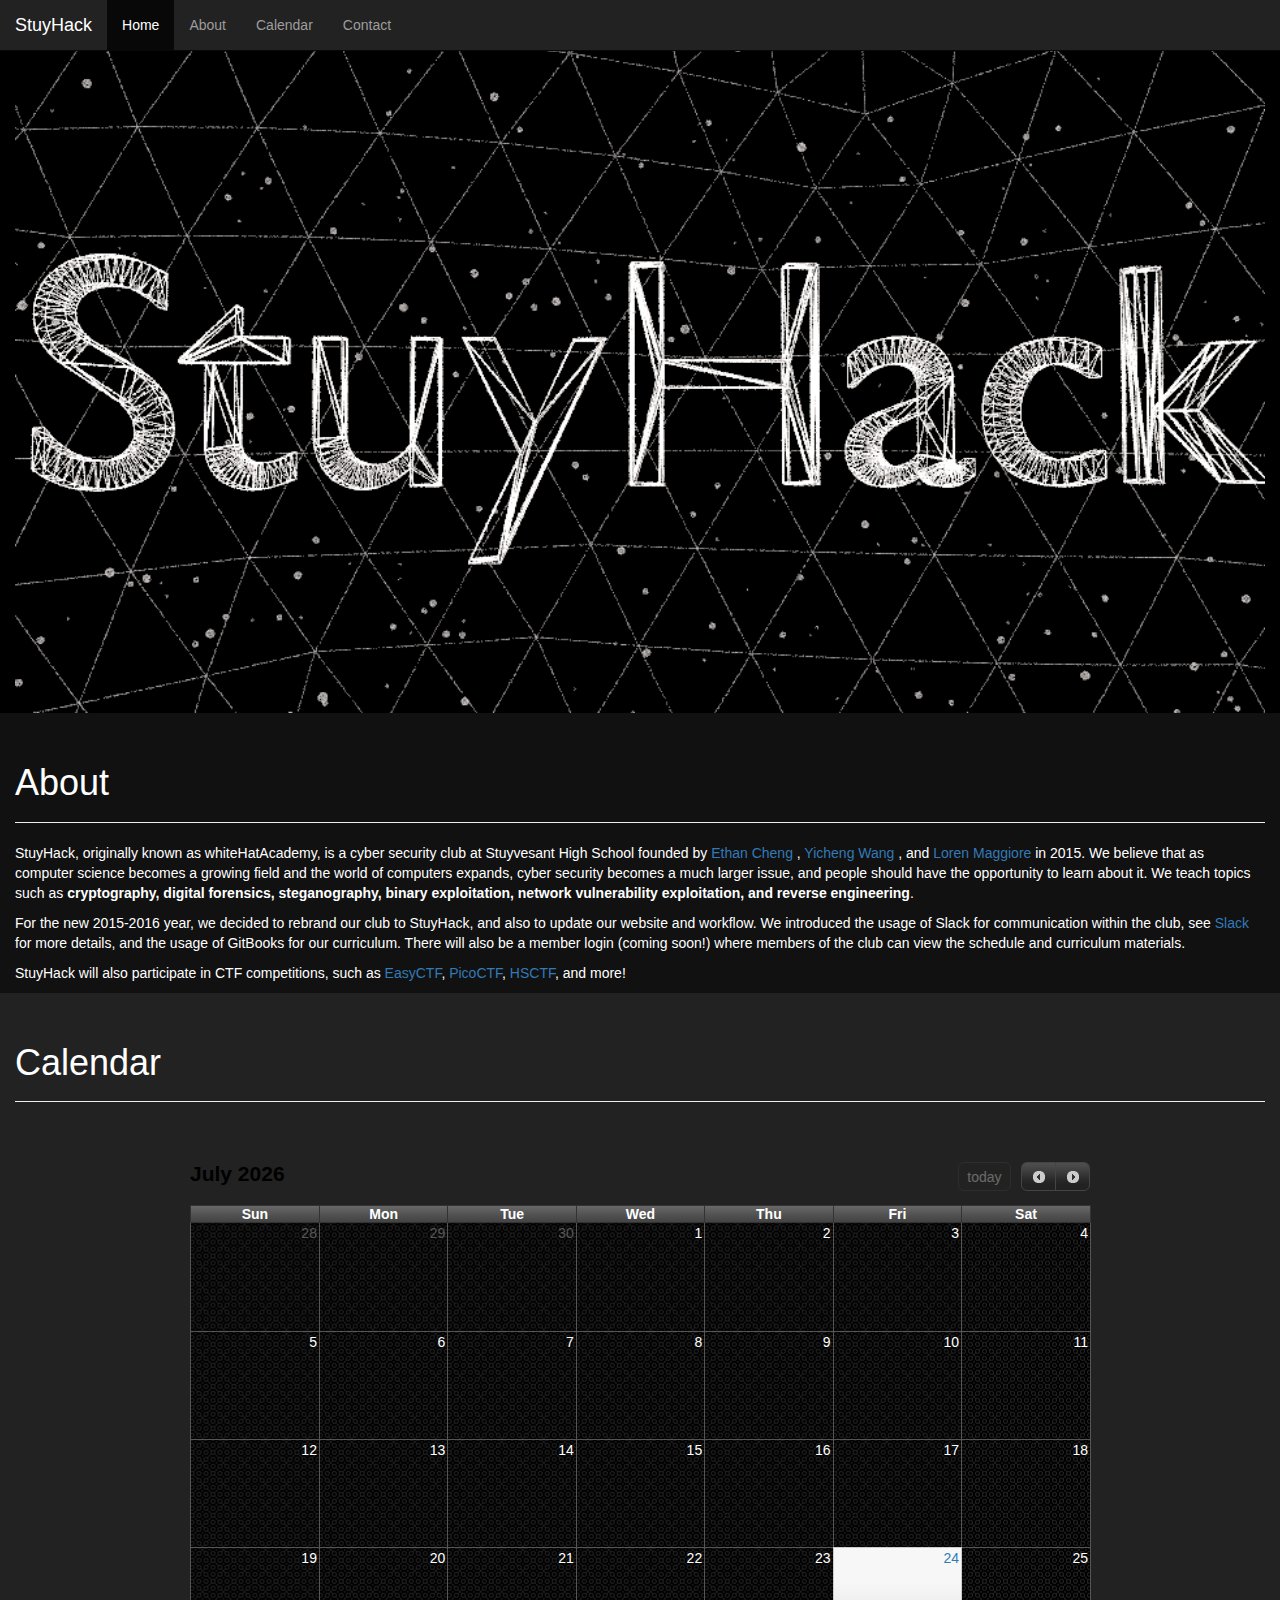
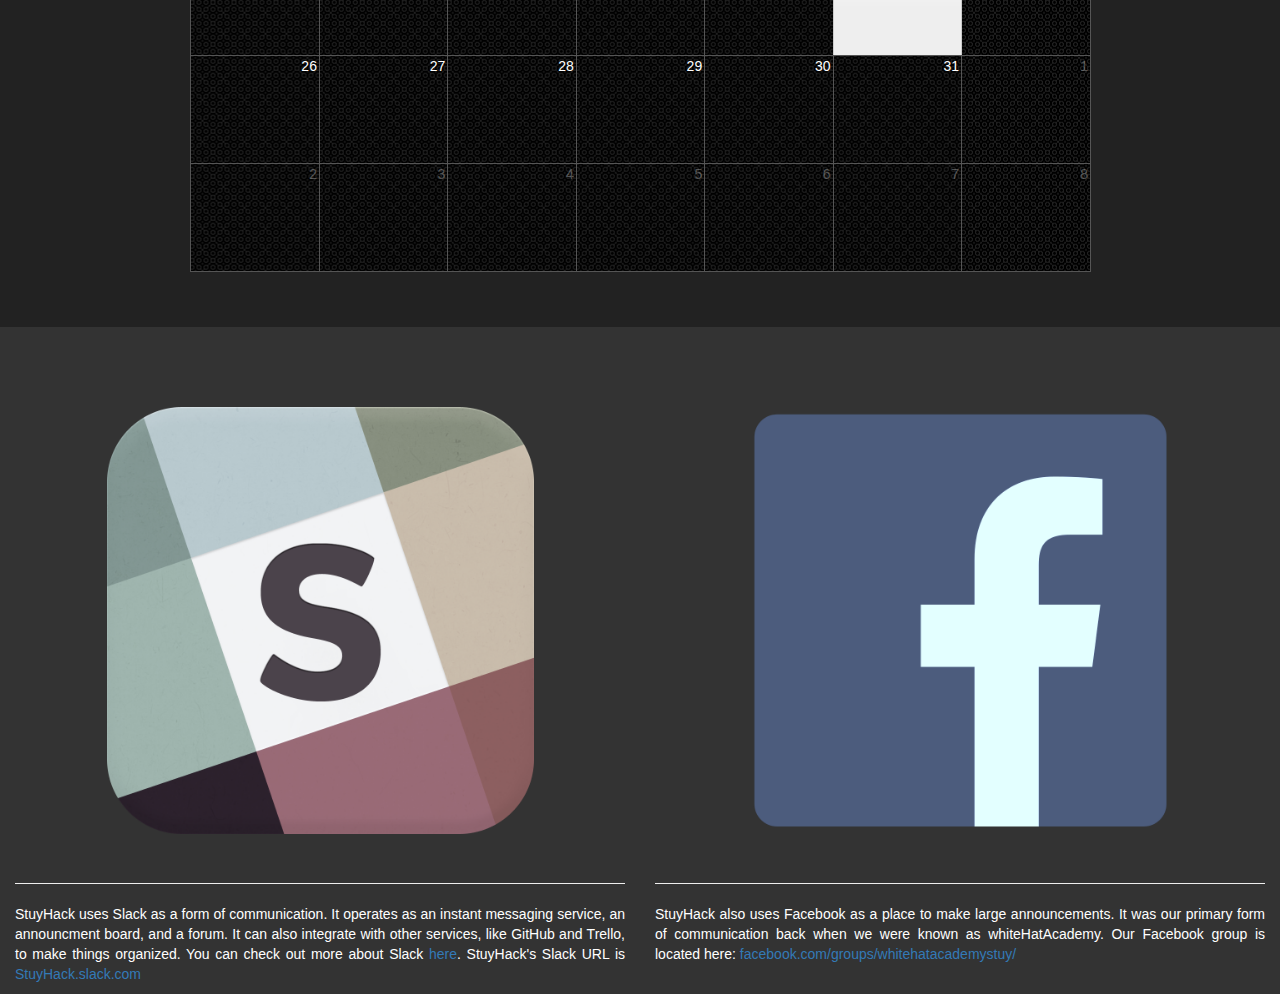
<file: index.html>
<!DOCTYPE html>
<html lang="en">

<head>
	<title>StuyHack</title>
	<meta charset="utf-8">
	<meta http-equiv="X-UA-Compatible" content="IE=edge">
	<meta name="viewport" content="width=device-width, initial-scale=1">
	<link rel="stylesheet" href="bootstrap/css/bootstrap.min.css">
	<script src="jquery-1.11.3.min.js"></script>
	<script src="bootstrap/js/bootstrap.min.js"></script>
	<style>
		body {
			position: relative;
		}

		#intro {
			padding-top: 10px;
			height: 100%;
			color: #fff;
			background-color: #000000;
		}

		#about {
			padding-top: 10px;
			height: 100%;
			color: #fff;
			background-color: #111111;
		}

		#calendar {
			padding-top: 10px;
			height: 100%;
			color: #fff;
			background-color: #222222;
		}

		#slack {
			padding-top: 80px;
			height: 100%;
			color: #fff;
			background-color: #333333;
		}

		#email {
			padding-top: 10px;
			height: 100%;
			color: #fff;
			background-color: #444444;
		}

		.hover_img a {
			position: relative;
		}

		.hover_img a span {
			position: absolute;
			visibility: hidden;
			bottom: 30px;
			left: 0px;
		}

		.hover_img a:hover span {
			visibility: visible;
		}
	</style>

	<!-- HTML5 shim and Respond.js for IE8 support of HTML5 elements and media queries -->
	<!--[if lt IE 9]>
	<script src="https://oss.maxcdn.com/html5shiv/3.7.2/html5shiv.min.js"></script>
	<script src="https://oss.maxcdn.com/respond/1.4.2/respond.min.js"></script>
	<![endif]-->
</head>

<body data-spy="scroll" data-target=".navbar" data-offset="50">

	<nav class="navbar navbar-inverse navbar-fixed-top">
		<div class="container-fluid">
			<div class="navbar-header">
				<button type="button" class="navbar-toggle" data-toggle="collapse" data-target="#myNavbar">
					<span class="icon-bar"></span>
					<span class="icon-bar"></span>
					<span class="icon-bar"></span>
				</button>
				<a class="navbar-brand" href="#intro">StuyHack</a>
			</div>
			<div>
				<div class="collapse navbar-collapse" id="myNavbar">
					<ul class="nav navbar-nav">
						<li><a href="#intro">Home</a></li>
						<li><a href="#about">About</a></li>
						<li><a href="#calendar">Calendar</a></li>
						<!--
						<li class="dropdown"><a class="dropdown-toggle" data-toggle="dropdown" href="#">Contact <span class="caret"></span></a>
							<ul class="dropdown-menu">
								<li><a href="#slack">Slack</a></li>
								<li><a href="#email">Email</a></li>
							</ul>
						</li>
						-->
						<li><a href="#slack">Contact</a></li>
					</ul>
				</div>
			</div>
		</div>
	</nav>

	<div id="intro" class="container-fluid">
		<img class="img-responsive center-block" src="pictures/Splash.png" alt="Splash" width="100%" height="100%">
	</div>
	<div id="about" class="container-fluid">
		<div class="page-header">
			<h1>About</h1>
		</div>
		<p>
			StuyHack, originally known as whiteHatAcademy, is a cyber security club at Stuyvesant High School founded by

			<span class="hover_img">
				<a href="http://elc1798.me">Ethan Cheng<span><img src="pictures/ethan.jpg" alt="ethan" height="100" /></span></a>
			</span>,

			<span class="hover_img">
				<a href="http://alex-wyc.me">Yicheng Wang<span><img src="pictures/teamyeech.jpg" alt="yeech" height="100" /></span></a>
			</span>, and

			<span class="hover_img">
				<a href="http://loren.blaming.me">Loren Maggiore<span><img src="pictures/loren.jpg" alt="loren" height="100" /></span></a>
			</span>

			in 2015. We believe that as computer science becomes a growing field and the world of computers expands, cyber security becomes a much larger issue, and people should have the opportunity to learn about it. We teach topics such as
			<strong>cryptography, digital forensics, steganography, binary exploitation, network vulnerability exploitation, and reverse engineering</strong>.
		</p>

		<p>
			For the new 2015-2016 year, we decided to rebrand our club to StuyHack, and also to update our website and workflow. We introduced the usage of Slack for communication within the club, see <a href="#slack">Slack</a> for more details, and the usage
			of GitBooks for our curriculum. There will also be a member login (coming soon!) where members of the club can view the schedule and curriculum materials.
		</p>

		<p>
			StuyHack will also participate in CTF competitions, such as <a href="https://www.easyctf.com">EasyCTF</a>, <a href="https://picoctf.com">PicoCTF</a>, <a href="https://www.hsctf.com">HSCTF</a>, and more!
		</p>
	</div>

	<div id="calendar" class="container-fluid">
		<div class="page-header">
			<h1>Calendar</h1>
		</div>
		<object data='fullcalendar/demos/theme.html' style='width:100%;min-height:800px;'>
			<embed src='fullcalendar/demos/theme.html' style='width:100%;min-height:800px;' />
		</object>
	</div>
	<div id="slack" class="container-fluid">
		<div class="row">
			<div class="col-sm-6">
				<a href="https://stuyhack.slack.com">
					<img class="img-responsive center-block" src="pictures/slack-gray.png" alt="slack" width="70%" height="70%">
				</a>
				<div class="page-header"> </div>
				<p align="justify">
					StuyHack uses Slack as a form of communication. It operates as an instant messaging service, an announcment board, and a forum. It can also integrate with other services, like GitHub and Trello, to make things organized. You can check out more about Slack <a href="https://www.slack.com">here</a>. StuyHack's Slack URL is <a href="https://stuyhack.slack.com">StuyHack.slack.com</a>
				</p>
			</div>
			<div class="col-sm-6">
				<a href="https://www.facebook.com/groups/whitehatacademystuy/">
					<img class="img-responsive center-block" src="pictures/facebook-gray.png" alt="slack" width="70%" height="70%">
				</a>
				<div class="page-header"> </div>
				<p align = "justify">
					StuyHack also uses Facebook as a place to make large announcements. It was our primary form of communication back when we were known as whiteHatAcademy. Our Facebook group is located here: <a href="https://www.facebook.com/groups/whitehatacademystuy/">facebook.com/groups/whitehatacademystuy/</a>
				</p>
			</div>
		</div>
	</div>

	<script>
		$(document).ready(function() {
			$('[data-toggle="tooltip"]').tooltip();
		});
	</script>
</body>

</html>
</file>
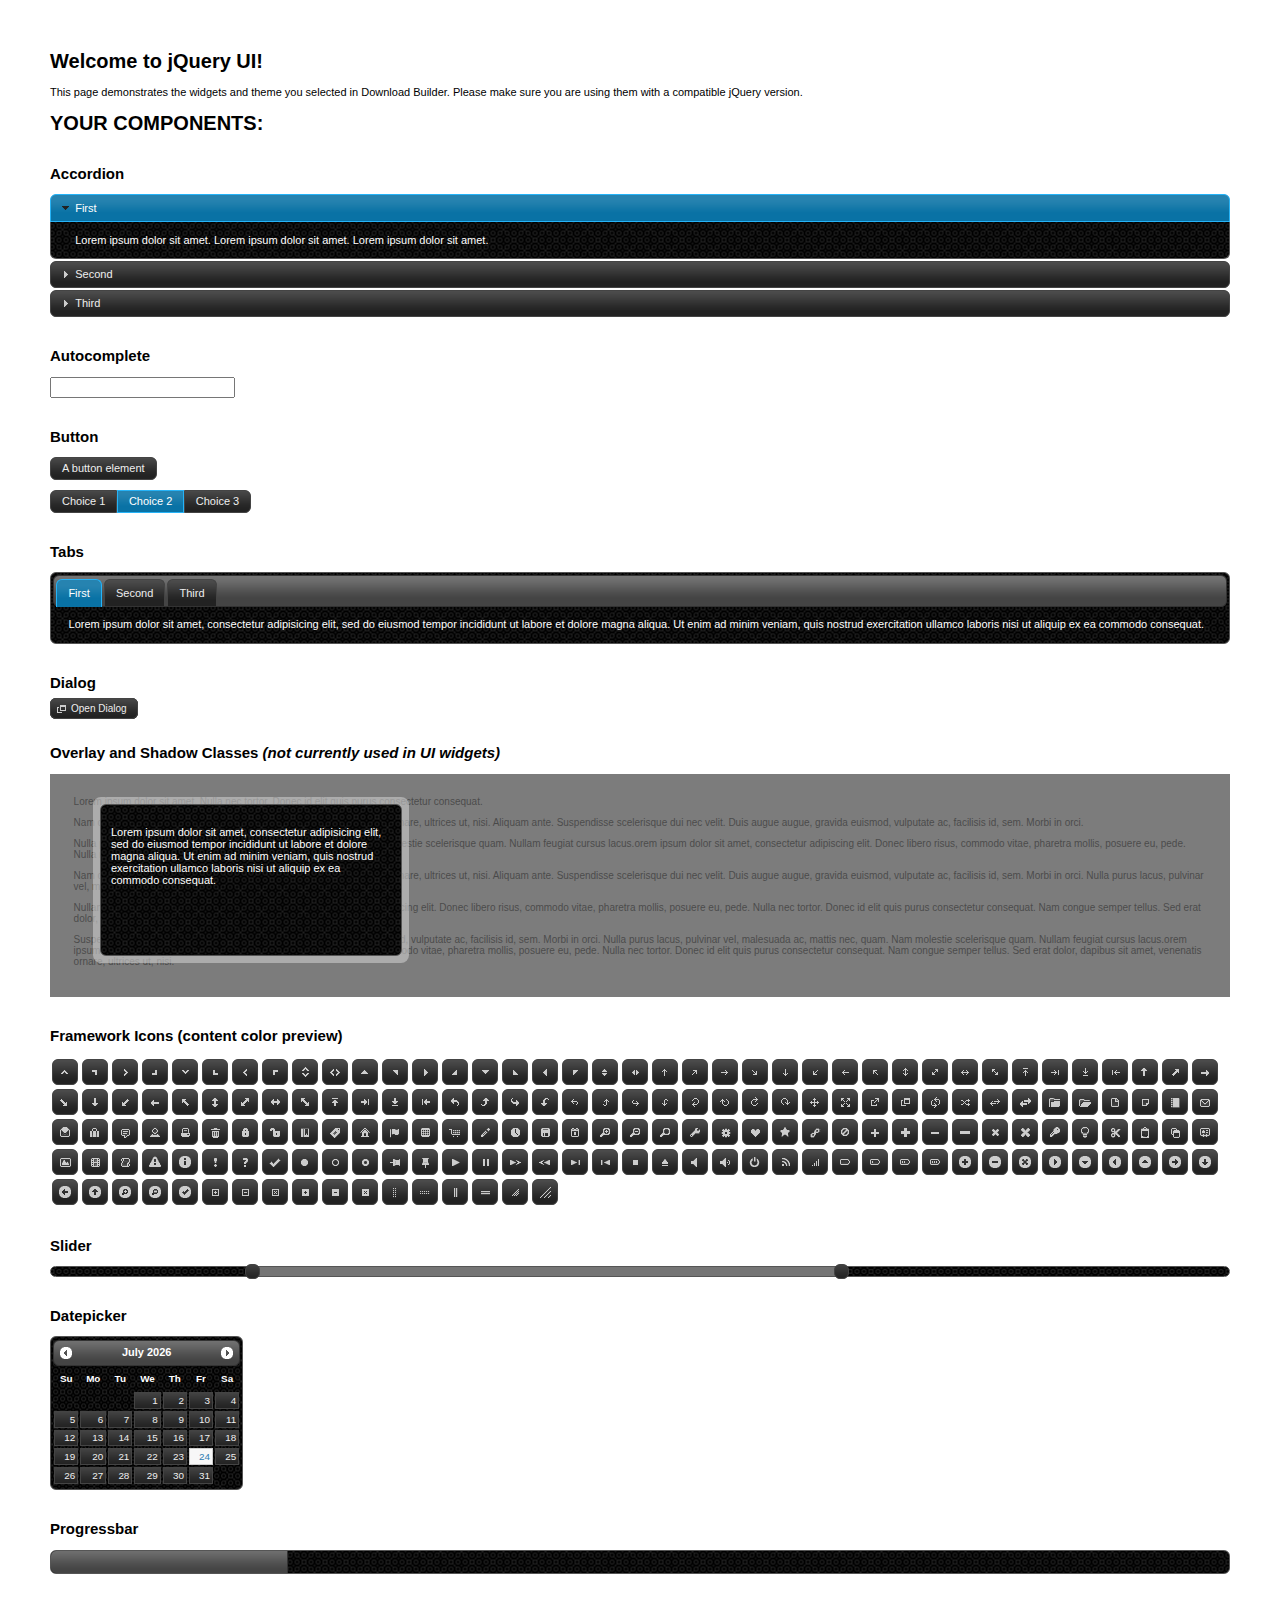
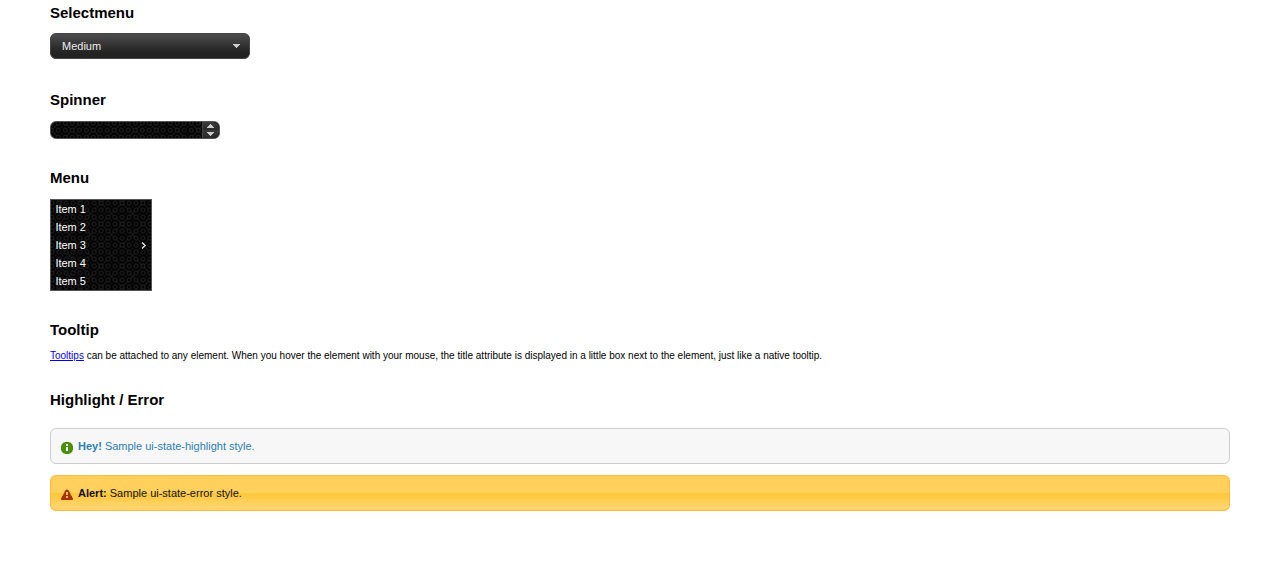
<file: fullcalendar/dark-hive/index.html>
<!doctype html>
<html lang="us">
<head>
	<meta charset="utf-8">
	<title>jQuery UI Example Page</title>
	<link href="jquery-ui.css" rel="stylesheet">
	<style>
	body{
		font: 62.5% "Trebuchet MS", sans-serif;
		margin: 50px;
	}
	.demoHeaders {
		margin-top: 2em;
	}
	#dialog-link {
		padding: .4em 1em .4em 20px;
		text-decoration: none;
		position: relative;
	}
	#dialog-link span.ui-icon {
		margin: 0 5px 0 0;
		position: absolute;
		left: .2em;
		top: 50%;
		margin-top: -8px;
	}
	#icons {
		margin: 0;
		padding: 0;
	}
	#icons li {
		margin: 2px;
		position: relative;
		padding: 4px 0;
		cursor: pointer;
		float: left;
		list-style: none;
	}
	#icons span.ui-icon {
		float: left;
		margin: 0 4px;
	}
	.fakewindowcontain .ui-widget-overlay {
		position: absolute;
	}
	select {
		width: 200px;
	}
	</style>
</head>
<body>

<h1>Welcome to jQuery UI!</h1>

<div class="ui-widget">
	<p>This page demonstrates the widgets and theme you selected in Download Builder. Please make sure you are using them with a compatible jQuery version.</p>
</div>

<h1>YOUR COMPONENTS:</h1>


<!-- Accordion -->
<h2 class="demoHeaders">Accordion</h2>
<div id="accordion">
	<h3>First</h3>
	<div>Lorem ipsum dolor sit amet. Lorem ipsum dolor sit amet. Lorem ipsum dolor sit amet.</div>
	<h3>Second</h3>
	<div>Phasellus mattis tincidunt nibh.</div>
	<h3>Third</h3>
	<div>Nam dui erat, auctor a, dignissim quis.</div>
</div>



<!-- Autocomplete -->
<h2 class="demoHeaders">Autocomplete</h2>
<div>
	<input id="autocomplete" title="type &quot;a&quot;">
</div>



<!-- Button -->
<h2 class="demoHeaders">Button</h2>
<button id="button">A button element</button>
<form style="margin-top: 1em;">
	<div id="radioset">
		<input type="radio" id="radio1" name="radio"><label for="radio1">Choice 1</label>
		<input type="radio" id="radio2" name="radio" checked="checked"><label for="radio2">Choice 2</label>
		<input type="radio" id="radio3" name="radio"><label for="radio3">Choice 3</label>
	</div>
</form>



<!-- Tabs -->
<h2 class="demoHeaders">Tabs</h2>
<div id="tabs">
	<ul>
		<li><a href="#tabs-1">First</a></li>
		<li><a href="#tabs-2">Second</a></li>
		<li><a href="#tabs-3">Third</a></li>
	</ul>
	<div id="tabs-1">Lorem ipsum dolor sit amet, consectetur adipisicing elit, sed do eiusmod tempor incididunt ut labore et dolore magna aliqua. Ut enim ad minim veniam, quis nostrud exercitation ullamco laboris nisi ut aliquip ex ea commodo consequat.</div>
	<div id="tabs-2">Phasellus mattis tincidunt nibh. Cras orci urna, blandit id, pretium vel, aliquet ornare, felis. Maecenas scelerisque sem non nisl. Fusce sed lorem in enim dictum bibendum.</div>
	<div id="tabs-3">Nam dui erat, auctor a, dignissim quis, sollicitudin eu, felis. Pellentesque nisi urna, interdum eget, sagittis et, consequat vestibulum, lacus. Mauris porttitor ullamcorper augue.</div>
</div>



<!-- Dialog NOTE: Dialog is not generated by UI in this demo so it can be visually styled in themeroller-->
<h2 class="demoHeaders">Dialog</h2>
<p><a href="#" id="dialog-link" class="ui-state-default ui-corner-all"><span class="ui-icon ui-icon-newwin"></span>Open Dialog</a></p>

<h2 class="demoHeaders">Overlay and Shadow Classes <em>(not currently used in UI widgets)</em></h2>
<div style="position: relative; width: 96%; height: 200px; padding:1% 2%; overflow:hidden;" class="fakewindowcontain">
	<p>Lorem ipsum dolor sit amet,  Nulla nec tortor. Donec id elit quis purus consectetur consequat. </p><p>Nam congue semper tellus. Sed erat dolor, dapibus sit amet, venenatis ornare, ultrices ut, nisi. Aliquam ante. Suspendisse scelerisque dui nec velit. Duis augue augue, gravida euismod, vulputate ac, facilisis id, sem. Morbi in orci. </p><p>Nulla purus lacus, pulvinar vel, malesuada ac, mattis nec, quam. Nam molestie scelerisque quam. Nullam feugiat cursus lacus.orem ipsum dolor sit amet, consectetur adipiscing elit. Donec libero risus, commodo vitae, pharetra mollis, posuere eu, pede. Nulla nec tortor. Donec id elit quis purus consectetur consequat. </p><p>Nam congue semper tellus. Sed erat dolor, dapibus sit amet, venenatis ornare, ultrices ut, nisi. Aliquam ante. Suspendisse scelerisque dui nec velit. Duis augue augue, gravida euismod, vulputate ac, facilisis id, sem. Morbi in orci. Nulla purus lacus, pulvinar vel, malesuada ac, mattis nec, quam. Nam molestie scelerisque quam. </p><p>Nullam feugiat cursus lacus.orem ipsum dolor sit amet, consectetur adipiscing elit. Donec libero risus, commodo vitae, pharetra mollis, posuere eu, pede. Nulla nec tortor. Donec id elit quis purus consectetur consequat. Nam congue semper tellus. Sed erat dolor, dapibus sit amet, venenatis ornare, ultrices ut, nisi. Aliquam ante. </p><p>Suspendisse scelerisque dui nec velit. Duis augue augue, gravida euismod, vulputate ac, facilisis id, sem. Morbi in orci. Nulla purus lacus, pulvinar vel, malesuada ac, mattis nec, quam. Nam molestie scelerisque quam. Nullam feugiat cursus lacus.orem ipsum dolor sit amet, consectetur adipiscing elit. Donec libero risus, commodo vitae, pharetra mollis, posuere eu, pede. Nulla nec tortor. Donec id elit quis purus consectetur consequat. Nam congue semper tellus. Sed erat dolor, dapibus sit amet, venenatis ornare, ultrices ut, nisi. </p>

	<!-- ui-dialog -->
	<div class="ui-overlay"><div class="ui-widget-overlay"></div><div class="ui-widget-shadow ui-corner-all" style="width: 302px; height: 152px; position: absolute; left: 50px; top: 30px;"></div></div>
	<div style="position: absolute; width: 280px; height: 130px;left: 50px; top: 30px; padding: 10px;" class="ui-widget ui-widget-content ui-corner-all">
		<div class="ui-dialog-content ui-widget-content" style="background: none; border: 0;">
			<p>Lorem ipsum dolor sit amet, consectetur adipisicing elit, sed do eiusmod tempor incididunt ut labore et dolore magna aliqua. Ut enim ad minim veniam, quis nostrud exercitation ullamco laboris nisi ut aliquip ex ea commodo consequat.</p>
		</div>
	</div>

</div>

<!-- ui-dialog -->
<div id="dialog" title="Dialog Title">
	<p>Lorem ipsum dolor sit amet, consectetur adipisicing elit, sed do eiusmod tempor incididunt ut labore et dolore magna aliqua. Ut enim ad minim veniam, quis nostrud exercitation ullamco laboris nisi ut aliquip ex ea commodo consequat.</p>
</div>



<h2 class="demoHeaders">Framework Icons (content color preview)</h2>
<ul id="icons" class="ui-widget ui-helper-clearfix">
	<li class="ui-state-default ui-corner-all" title=".ui-icon-carat-1-n"><span class="ui-icon ui-icon-carat-1-n"></span></li>
	<li class="ui-state-default ui-corner-all" title=".ui-icon-carat-1-ne"><span class="ui-icon ui-icon-carat-1-ne"></span></li>
	<li class="ui-state-default ui-corner-all" title=".ui-icon-carat-1-e"><span class="ui-icon ui-icon-carat-1-e"></span></li>
	<li class="ui-state-default ui-corner-all" title=".ui-icon-carat-1-se"><span class="ui-icon ui-icon-carat-1-se"></span></li>
	<li class="ui-state-default ui-corner-all" title=".ui-icon-carat-1-s"><span class="ui-icon ui-icon-carat-1-s"></span></li>
	<li class="ui-state-default ui-corner-all" title=".ui-icon-carat-1-sw"><span class="ui-icon ui-icon-carat-1-sw"></span></li>
	<li class="ui-state-default ui-corner-all" title=".ui-icon-carat-1-w"><span class="ui-icon ui-icon-carat-1-w"></span></li>
	<li class="ui-state-default ui-corner-all" title=".ui-icon-carat-1-nw"><span class="ui-icon ui-icon-carat-1-nw"></span></li>
	<li class="ui-state-default ui-corner-all" title=".ui-icon-carat-2-n-s"><span class="ui-icon ui-icon-carat-2-n-s"></span></li>
	<li class="ui-state-default ui-corner-all" title=".ui-icon-carat-2-e-w"><span class="ui-icon ui-icon-carat-2-e-w"></span></li>
	<li class="ui-state-default ui-corner-all" title=".ui-icon-triangle-1-n"><span class="ui-icon ui-icon-triangle-1-n"></span></li>
	<li class="ui-state-default ui-corner-all" title=".ui-icon-triangle-1-ne"><span class="ui-icon ui-icon-triangle-1-ne"></span></li>
	<li class="ui-state-default ui-corner-all" title=".ui-icon-triangle-1-e"><span class="ui-icon ui-icon-triangle-1-e"></span></li>
	<li class="ui-state-default ui-corner-all" title=".ui-icon-triangle-1-se"><span class="ui-icon ui-icon-triangle-1-se"></span></li>
	<li class="ui-state-default ui-corner-all" title=".ui-icon-triangle-1-s"><span class="ui-icon ui-icon-triangle-1-s"></span></li>
	<li class="ui-state-default ui-corner-all" title=".ui-icon-triangle-1-sw"><span class="ui-icon ui-icon-triangle-1-sw"></span></li>
	<li class="ui-state-default ui-corner-all" title=".ui-icon-triangle-1-w"><span class="ui-icon ui-icon-triangle-1-w"></span></li>
	<li class="ui-state-default ui-corner-all" title=".ui-icon-triangle-1-nw"><span class="ui-icon ui-icon-triangle-1-nw"></span></li>
	<li class="ui-state-default ui-corner-all" title=".ui-icon-triangle-2-n-s"><span class="ui-icon ui-icon-triangle-2-n-s"></span></li>
	<li class="ui-state-default ui-corner-all" title=".ui-icon-triangle-2-e-w"><span class="ui-icon ui-icon-triangle-2-e-w"></span></li>
	<li class="ui-state-default ui-corner-all" title=".ui-icon-arrow-1-n"><span class="ui-icon ui-icon-arrow-1-n"></span></li>
	<li class="ui-state-default ui-corner-all" title=".ui-icon-arrow-1-ne"><span class="ui-icon ui-icon-arrow-1-ne"></span></li>
	<li class="ui-state-default ui-corner-all" title=".ui-icon-arrow-1-e"><span class="ui-icon ui-icon-arrow-1-e"></span></li>
	<li class="ui-state-default ui-corner-all" title=".ui-icon-arrow-1-se"><span class="ui-icon ui-icon-arrow-1-se"></span></li>
	<li class="ui-state-default ui-corner-all" title=".ui-icon-arrow-1-s"><span class="ui-icon ui-icon-arrow-1-s"></span></li>
	<li class="ui-state-default ui-corner-all" title=".ui-icon-arrow-1-sw"><span class="ui-icon ui-icon-arrow-1-sw"></span></li>
	<li class="ui-state-default ui-corner-all" title=".ui-icon-arrow-1-w"><span class="ui-icon ui-icon-arrow-1-w"></span></li>
	<li class="ui-state-default ui-corner-all" title=".ui-icon-arrow-1-nw"><span class="ui-icon ui-icon-arrow-1-nw"></span></li>
	<li class="ui-state-default ui-corner-all" title=".ui-icon-arrow-2-n-s"><span class="ui-icon ui-icon-arrow-2-n-s"></span></li>
	<li class="ui-state-default ui-corner-all" title=".ui-icon-arrow-2-ne-sw"><span class="ui-icon ui-icon-arrow-2-ne-sw"></span></li>
	<li class="ui-state-default ui-corner-all" title=".ui-icon-arrow-2-e-w"><span class="ui-icon ui-icon-arrow-2-e-w"></span></li>
	<li class="ui-state-default ui-corner-all" title=".ui-icon-arrow-2-se-nw"><span class="ui-icon ui-icon-arrow-2-se-nw"></span></li>
	<li class="ui-state-default ui-corner-all" title=".ui-icon-arrowstop-1-n"><span class="ui-icon ui-icon-arrowstop-1-n"></span></li>
	<li class="ui-state-default ui-corner-all" title=".ui-icon-arrowstop-1-e"><span class="ui-icon ui-icon-arrowstop-1-e"></span></li>
	<li class="ui-state-default ui-corner-all" title=".ui-icon-arrowstop-1-s"><span class="ui-icon ui-icon-arrowstop-1-s"></span></li>
	<li class="ui-state-default ui-corner-all" title=".ui-icon-arrowstop-1-w"><span class="ui-icon ui-icon-arrowstop-1-w"></span></li>
	<li class="ui-state-default ui-corner-all" title=".ui-icon-arrowthick-1-n"><span class="ui-icon ui-icon-arrowthick-1-n"></span></li>
	<li class="ui-state-default ui-corner-all" title=".ui-icon-arrowthick-1-ne"><span class="ui-icon ui-icon-arrowthick-1-ne"></span></li>
	<li class="ui-state-default ui-corner-all" title=".ui-icon-arrowthick-1-e"><span class="ui-icon ui-icon-arrowthick-1-e"></span></li>
	<li class="ui-state-default ui-corner-all" title=".ui-icon-arrowthick-1-se"><span class="ui-icon ui-icon-arrowthick-1-se"></span></li>
	<li class="ui-state-default ui-corner-all" title=".ui-icon-arrowthick-1-s"><span class="ui-icon ui-icon-arrowthick-1-s"></span></li>
	<li class="ui-state-default ui-corner-all" title=".ui-icon-arrowthick-1-sw"><span class="ui-icon ui-icon-arrowthick-1-sw"></span></li>
	<li class="ui-state-default ui-corner-all" title=".ui-icon-arrowthick-1-w"><span class="ui-icon ui-icon-arrowthick-1-w"></span></li>
	<li class="ui-state-default ui-corner-all" title=".ui-icon-arrowthick-1-nw"><span class="ui-icon ui-icon-arrowthick-1-nw"></span></li>
	<li class="ui-state-default ui-corner-all" title=".ui-icon-arrowthick-2-n-s"><span class="ui-icon ui-icon-arrowthick-2-n-s"></span></li>
	<li class="ui-state-default ui-corner-all" title=".ui-icon-arrowthick-2-ne-sw"><span class="ui-icon ui-icon-arrowthick-2-ne-sw"></span></li>
	<li class="ui-state-default ui-corner-all" title=".ui-icon-arrowthick-2-e-w"><span class="ui-icon ui-icon-arrowthick-2-e-w"></span></li>
	<li class="ui-state-default ui-corner-all" title=".ui-icon-arrowthick-2-se-nw"><span class="ui-icon ui-icon-arrowthick-2-se-nw"></span></li>
	<li class="ui-state-default ui-corner-all" title=".ui-icon-arrowthickstop-1-n"><span class="ui-icon ui-icon-arrowthickstop-1-n"></span></li>
	<li class="ui-state-default ui-corner-all" title=".ui-icon-arrowthickstop-1-e"><span class="ui-icon ui-icon-arrowthickstop-1-e"></span></li>
	<li class="ui-state-default ui-corner-all" title=".ui-icon-arrowthickstop-1-s"><span class="ui-icon ui-icon-arrowthickstop-1-s"></span></li>
	<li class="ui-state-default ui-corner-all" title=".ui-icon-arrowthickstop-1-w"><span class="ui-icon ui-icon-arrowthickstop-1-w"></span></li>
	<li class="ui-state-default ui-corner-all" title=".ui-icon-arrowreturnthick-1-w"><span class="ui-icon ui-icon-arrowreturnthick-1-w"></span></li>
	<li class="ui-state-default ui-corner-all" title=".ui-icon-arrowreturnthick-1-n"><span class="ui-icon ui-icon-arrowreturnthick-1-n"></span></li>
	<li class="ui-state-default ui-corner-all" title=".ui-icon-arrowreturnthick-1-e"><span class="ui-icon ui-icon-arrowreturnthick-1-e"></span></li>
	<li class="ui-state-default ui-corner-all" title=".ui-icon-arrowreturnthick-1-s"><span class="ui-icon ui-icon-arrowreturnthick-1-s"></span></li>
	<li class="ui-state-default ui-corner-all" title=".ui-icon-arrowreturn-1-w"><span class="ui-icon ui-icon-arrowreturn-1-w"></span></li>
	<li class="ui-state-default ui-corner-all" title=".ui-icon-arrowreturn-1-n"><span class="ui-icon ui-icon-arrowreturn-1-n"></span></li>
	<li class="ui-state-default ui-corner-all" title=".ui-icon-arrowreturn-1-e"><span class="ui-icon ui-icon-arrowreturn-1-e"></span></li>
	<li class="ui-state-default ui-corner-all" title=".ui-icon-arrowreturn-1-s"><span class="ui-icon ui-icon-arrowreturn-1-s"></span></li>
	<li class="ui-state-default ui-corner-all" title=".ui-icon-arrowrefresh-1-w"><span class="ui-icon ui-icon-arrowrefresh-1-w"></span></li>
	<li class="ui-state-default ui-corner-all" title=".ui-icon-arrowrefresh-1-n"><span class="ui-icon ui-icon-arrowrefresh-1-n"></span></li>
	<li class="ui-state-default ui-corner-all" title=".ui-icon-arrowrefresh-1-e"><span class="ui-icon ui-icon-arrowrefresh-1-e"></span></li>
	<li class="ui-state-default ui-corner-all" title=".ui-icon-arrowrefresh-1-s"><span class="ui-icon ui-icon-arrowrefresh-1-s"></span></li>
	<li class="ui-state-default ui-corner-all" title=".ui-icon-arrow-4"><span class="ui-icon ui-icon-arrow-4"></span></li>
	<li class="ui-state-default ui-corner-all" title=".ui-icon-arrow-4-diag"><span class="ui-icon ui-icon-arrow-4-diag"></span></li>
	<li class="ui-state-default ui-corner-all" title=".ui-icon-extlink"><span class="ui-icon ui-icon-extlink"></span></li>
	<li class="ui-state-default ui-corner-all" title=".ui-icon-newwin"><span class="ui-icon ui-icon-newwin"></span></li>
	<li class="ui-state-default ui-corner-all" title=".ui-icon-refresh"><span class="ui-icon ui-icon-refresh"></span></li>
	<li class="ui-state-default ui-corner-all" title=".ui-icon-shuffle"><span class="ui-icon ui-icon-shuffle"></span></li>
	<li class="ui-state-default ui-corner-all" title=".ui-icon-transfer-e-w"><span class="ui-icon ui-icon-transfer-e-w"></span></li>
	<li class="ui-state-default ui-corner-all" title=".ui-icon-transferthick-e-w"><span class="ui-icon ui-icon-transferthick-e-w"></span></li>
	<li class="ui-state-default ui-corner-all" title=".ui-icon-folder-collapsed"><span class="ui-icon ui-icon-folder-collapsed"></span></li>
	<li class="ui-state-default ui-corner-all" title=".ui-icon-folder-open"><span class="ui-icon ui-icon-folder-open"></span></li>
	<li class="ui-state-default ui-corner-all" title=".ui-icon-document"><span class="ui-icon ui-icon-document"></span></li>
	<li class="ui-state-default ui-corner-all" title=".ui-icon-document-b"><span class="ui-icon ui-icon-document-b"></span></li>
	<li class="ui-state-default ui-corner-all" title=".ui-icon-note"><span class="ui-icon ui-icon-note"></span></li>
	<li class="ui-state-default ui-corner-all" title=".ui-icon-mail-closed"><span class="ui-icon ui-icon-mail-closed"></span></li>
	<li class="ui-state-default ui-corner-all" title=".ui-icon-mail-open"><span class="ui-icon ui-icon-mail-open"></span></li>
	<li class="ui-state-default ui-corner-all" title=".ui-icon-suitcase"><span class="ui-icon ui-icon-suitcase"></span></li>
	<li class="ui-state-default ui-corner-all" title=".ui-icon-comment"><span class="ui-icon ui-icon-comment"></span></li>
	<li class="ui-state-default ui-corner-all" title=".ui-icon-person"><span class="ui-icon ui-icon-person"></span></li>
	<li class="ui-state-default ui-corner-all" title=".ui-icon-print"><span class="ui-icon ui-icon-print"></span></li>
	<li class="ui-state-default ui-corner-all" title=".ui-icon-trash"><span class="ui-icon ui-icon-trash"></span></li>
	<li class="ui-state-default ui-corner-all" title=".ui-icon-locked"><span class="ui-icon ui-icon-locked"></span></li>
	<li class="ui-state-default ui-corner-all" title=".ui-icon-unlocked"><span class="ui-icon ui-icon-unlocked"></span></li>
	<li class="ui-state-default ui-corner-all" title=".ui-icon-bookmark"><span class="ui-icon ui-icon-bookmark"></span></li>
	<li class="ui-state-default ui-corner-all" title=".ui-icon-tag"><span class="ui-icon ui-icon-tag"></span></li>
	<li class="ui-state-default ui-corner-all" title=".ui-icon-home"><span class="ui-icon ui-icon-home"></span></li>
	<li class="ui-state-default ui-corner-all" title=".ui-icon-flag"><span class="ui-icon ui-icon-flag"></span></li>
	<li class="ui-state-default ui-corner-all" title=".ui-icon-calculator"><span class="ui-icon ui-icon-calculator"></span></li>
	<li class="ui-state-default ui-corner-all" title=".ui-icon-cart"><span class="ui-icon ui-icon-cart"></span></li>
	<li class="ui-state-default ui-corner-all" title=".ui-icon-pencil"><span class="ui-icon ui-icon-pencil"></span></li>
	<li class="ui-state-default ui-corner-all" title=".ui-icon-clock"><span class="ui-icon ui-icon-clock"></span></li>
	<li class="ui-state-default ui-corner-all" title=".ui-icon-disk"><span class="ui-icon ui-icon-disk"></span></li>
	<li class="ui-state-default ui-corner-all" title=".ui-icon-calendar"><span class="ui-icon ui-icon-calendar"></span></li>
	<li class="ui-state-default ui-corner-all" title=".ui-icon-zoomin"><span class="ui-icon ui-icon-zoomin"></span></li>
	<li class="ui-state-default ui-corner-all" title=".ui-icon-zoomout"><span class="ui-icon ui-icon-zoomout"></span></li>
	<li class="ui-state-default ui-corner-all" title=".ui-icon-search"><span class="ui-icon ui-icon-search"></span></li>
	<li class="ui-state-default ui-corner-all" title=".ui-icon-wrench"><span class="ui-icon ui-icon-wrench"></span></li>
	<li class="ui-state-default ui-corner-all" title=".ui-icon-gear"><span class="ui-icon ui-icon-gear"></span></li>
	<li class="ui-state-default ui-corner-all" title=".ui-icon-heart"><span class="ui-icon ui-icon-heart"></span></li>
	<li class="ui-state-default ui-corner-all" title=".ui-icon-star"><span class="ui-icon ui-icon-star"></span></li>
	<li class="ui-state-default ui-corner-all" title=".ui-icon-link"><span class="ui-icon ui-icon-link"></span></li>
	<li class="ui-state-default ui-corner-all" title=".ui-icon-cancel"><span class="ui-icon ui-icon-cancel"></span></li>
	<li class="ui-state-default ui-corner-all" title=".ui-icon-plus"><span class="ui-icon ui-icon-plus"></span></li>
	<li class="ui-state-default ui-corner-all" title=".ui-icon-plusthick"><span class="ui-icon ui-icon-plusthick"></span></li>
	<li class="ui-state-default ui-corner-all" title=".ui-icon-minus"><span class="ui-icon ui-icon-minus"></span></li>
	<li class="ui-state-default ui-corner-all" title=".ui-icon-minusthick"><span class="ui-icon ui-icon-minusthick"></span></li>
	<li class="ui-state-default ui-corner-all" title=".ui-icon-close"><span class="ui-icon ui-icon-close"></span></li>
	<li class="ui-state-default ui-corner-all" title=".ui-icon-closethick"><span class="ui-icon ui-icon-closethick"></span></li>
	<li class="ui-state-default ui-corner-all" title=".ui-icon-key"><span class="ui-icon ui-icon-key"></span></li>
	<li class="ui-state-default ui-corner-all" title=".ui-icon-lightbulb"><span class="ui-icon ui-icon-lightbulb"></span></li>
	<li class="ui-state-default ui-corner-all" title=".ui-icon-scissors"><span class="ui-icon ui-icon-scissors"></span></li>
	<li class="ui-state-default ui-corner-all" title=".ui-icon-clipboard"><span class="ui-icon ui-icon-clipboard"></span></li>
	<li class="ui-state-default ui-corner-all" title=".ui-icon-copy"><span class="ui-icon ui-icon-copy"></span></li>
	<li class="ui-state-default ui-corner-all" title=".ui-icon-contact"><span class="ui-icon ui-icon-contact"></span></li>
	<li class="ui-state-default ui-corner-all" title=".ui-icon-image"><span class="ui-icon ui-icon-image"></span></li>
	<li class="ui-state-default ui-corner-all" title=".ui-icon-video"><span class="ui-icon ui-icon-video"></span></li>
	<li class="ui-state-default ui-corner-all" title=".ui-icon-script"><span class="ui-icon ui-icon-script"></span></li>
	<li class="ui-state-default ui-corner-all" title=".ui-icon-alert"><span class="ui-icon ui-icon-alert"></span></li>
	<li class="ui-state-default ui-corner-all" title=".ui-icon-info"><span class="ui-icon ui-icon-info"></span></li>
	<li class="ui-state-default ui-corner-all" title=".ui-icon-notice"><span class="ui-icon ui-icon-notice"></span></li>
	<li class="ui-state-default ui-corner-all" title=".ui-icon-help"><span class="ui-icon ui-icon-help"></span></li>
	<li class="ui-state-default ui-corner-all" title=".ui-icon-check"><span class="ui-icon ui-icon-check"></span></li>
	<li class="ui-state-default ui-corner-all" title=".ui-icon-bullet"><span class="ui-icon ui-icon-bullet"></span></li>
	<li class="ui-state-default ui-corner-all" title=".ui-icon-radio-off"><span class="ui-icon ui-icon-radio-off"></span></li>
	<li class="ui-state-default ui-corner-all" title=".ui-icon-radio-on"><span class="ui-icon ui-icon-radio-on"></span></li>
	<li class="ui-state-default ui-corner-all" title=".ui-icon-pin-w"><span class="ui-icon ui-icon-pin-w"></span></li>
	<li class="ui-state-default ui-corner-all" title=".ui-icon-pin-s"><span class="ui-icon ui-icon-pin-s"></span></li>
	<li class="ui-state-default ui-corner-all" title=".ui-icon-play"><span class="ui-icon ui-icon-play"></span></li>
	<li class="ui-state-default ui-corner-all" title=".ui-icon-pause"><span class="ui-icon ui-icon-pause"></span></li>
	<li class="ui-state-default ui-corner-all" title=".ui-icon-seek-next"><span class="ui-icon ui-icon-seek-next"></span></li>
	<li class="ui-state-default ui-corner-all" title=".ui-icon-seek-prev"><span class="ui-icon ui-icon-seek-prev"></span></li>
	<li class="ui-state-default ui-corner-all" title=".ui-icon-seek-end"><span class="ui-icon ui-icon-seek-end"></span></li>
	<li class="ui-state-default ui-corner-all" title=".ui-icon-seek-first"><span class="ui-icon ui-icon-seek-first"></span></li>
	<li class="ui-state-default ui-corner-all" title=".ui-icon-stop"><span class="ui-icon ui-icon-stop"></span></li>
	<li class="ui-state-default ui-corner-all" title=".ui-icon-eject"><span class="ui-icon ui-icon-eject"></span></li>
	<li class="ui-state-default ui-corner-all" title=".ui-icon-volume-off"><span class="ui-icon ui-icon-volume-off"></span></li>
	<li class="ui-state-default ui-corner-all" title=".ui-icon-volume-on"><span class="ui-icon ui-icon-volume-on"></span></li>
	<li class="ui-state-default ui-corner-all" title=".ui-icon-power"><span class="ui-icon ui-icon-power"></span></li>
	<li class="ui-state-default ui-corner-all" title=".ui-icon-signal-diag"><span class="ui-icon ui-icon-signal-diag"></span></li>
	<li class="ui-state-default ui-corner-all" title=".ui-icon-signal"><span class="ui-icon ui-icon-signal"></span></li>
	<li class="ui-state-default ui-corner-all" title=".ui-icon-battery-0"><span class="ui-icon ui-icon-battery-0"></span></li>
	<li class="ui-state-default ui-corner-all" title=".ui-icon-battery-1"><span class="ui-icon ui-icon-battery-1"></span></li>
	<li class="ui-state-default ui-corner-all" title=".ui-icon-battery-2"><span class="ui-icon ui-icon-battery-2"></span></li>
	<li class="ui-state-default ui-corner-all" title=".ui-icon-battery-3"><span class="ui-icon ui-icon-battery-3"></span></li>
	<li class="ui-state-default ui-corner-all" title=".ui-icon-circle-plus"><span class="ui-icon ui-icon-circle-plus"></span></li>
	<li class="ui-state-default ui-corner-all" title=".ui-icon-circle-minus"><span class="ui-icon ui-icon-circle-minus"></span></li>
	<li class="ui-state-default ui-corner-all" title=".ui-icon-circle-close"><span class="ui-icon ui-icon-circle-close"></span></li>
	<li class="ui-state-default ui-corner-all" title=".ui-icon-circle-triangle-e"><span class="ui-icon ui-icon-circle-triangle-e"></span></li>
	<li class="ui-state-default ui-corner-all" title=".ui-icon-circle-triangle-s"><span class="ui-icon ui-icon-circle-triangle-s"></span></li>
	<li class="ui-state-default ui-corner-all" title=".ui-icon-circle-triangle-w"><span class="ui-icon ui-icon-circle-triangle-w"></span></li>
	<li class="ui-state-default ui-corner-all" title=".ui-icon-circle-triangle-n"><span class="ui-icon ui-icon-circle-triangle-n"></span></li>
	<li class="ui-state-default ui-corner-all" title=".ui-icon-circle-arrow-e"><span class="ui-icon ui-icon-circle-arrow-e"></span></li>
	<li class="ui-state-default ui-corner-all" title=".ui-icon-circle-arrow-s"><span class="ui-icon ui-icon-circle-arrow-s"></span></li>
	<li class="ui-state-default ui-corner-all" title=".ui-icon-circle-arrow-w"><span class="ui-icon ui-icon-circle-arrow-w"></span></li>
	<li class="ui-state-default ui-corner-all" title=".ui-icon-circle-arrow-n"><span class="ui-icon ui-icon-circle-arrow-n"></span></li>
	<li class="ui-state-default ui-corner-all" title=".ui-icon-circle-zoomin"><span class="ui-icon ui-icon-circle-zoomin"></span></li>
	<li class="ui-state-default ui-corner-all" title=".ui-icon-circle-zoomout"><span class="ui-icon ui-icon-circle-zoomout"></span></li>
	<li class="ui-state-default ui-corner-all" title=".ui-icon-circle-check"><span class="ui-icon ui-icon-circle-check"></span></li>
	<li class="ui-state-default ui-corner-all" title=".ui-icon-circlesmall-plus"><span class="ui-icon ui-icon-circlesmall-plus"></span></li>
	<li class="ui-state-default ui-corner-all" title=".ui-icon-circlesmall-minus"><span class="ui-icon ui-icon-circlesmall-minus"></span></li>
	<li class="ui-state-default ui-corner-all" title=".ui-icon-circlesmall-close"><span class="ui-icon ui-icon-circlesmall-close"></span></li>
	<li class="ui-state-default ui-corner-all" title=".ui-icon-squaresmall-plus"><span class="ui-icon ui-icon-squaresmall-plus"></span></li>
	<li class="ui-state-default ui-corner-all" title=".ui-icon-squaresmall-minus"><span class="ui-icon ui-icon-squaresmall-minus"></span></li>
	<li class="ui-state-default ui-corner-all" title=".ui-icon-squaresmall-close"><span class="ui-icon ui-icon-squaresmall-close"></span></li>
	<li class="ui-state-default ui-corner-all" title=".ui-icon-grip-dotted-vertical"><span class="ui-icon ui-icon-grip-dotted-vertical"></span></li>
	<li class="ui-state-default ui-corner-all" title=".ui-icon-grip-dotted-horizontal"><span class="ui-icon ui-icon-grip-dotted-horizontal"></span></li>
	<li class="ui-state-default ui-corner-all" title=".ui-icon-grip-solid-vertical"><span class="ui-icon ui-icon-grip-solid-vertical"></span></li>
	<li class="ui-state-default ui-corner-all" title=".ui-icon-grip-solid-horizontal"><span class="ui-icon ui-icon-grip-solid-horizontal"></span></li>
	<li class="ui-state-default ui-corner-all" title=".ui-icon-gripsmall-diagonal-se"><span class="ui-icon ui-icon-gripsmall-diagonal-se"></span></li>
	<li class="ui-state-default ui-corner-all" title=".ui-icon-grip-diagonal-se"><span class="ui-icon ui-icon-grip-diagonal-se"></span></li>
</ul>


<!-- Slider -->
<h2 class="demoHeaders">Slider</h2>
<div id="slider"></div>



<!-- Datepicker -->
<h2 class="demoHeaders">Datepicker</h2>
<div id="datepicker"></div>



<!-- Progressbar -->
<h2 class="demoHeaders">Progressbar</h2>
<div id="progressbar"></div>



<!-- Progressbar -->
<h2 class="demoHeaders">Selectmenu</h2>
<select id="selectmenu">
	<option>Slower</option>
	<option>Slow</option>
	<option selected="selected">Medium</option>
	<option>Fast</option>
	<option>Faster</option>
</select>



<!-- Spinner -->
<h2 class="demoHeaders">Spinner</h2>
<input id="spinner">



<!-- Menu -->
<h2 class="demoHeaders">Menu</h2>
<ul style="width:100px;" id="menu">
	<li>Item 1</li>
	<li>Item 2</li>
	<li>Item 3
		<ul>
			<li>Item 3-1</li>
			<li>Item 3-2</li>
			<li>Item 3-3</li>
			<li>Item 3-4</li>
			<li>Item 3-5</li>
		</ul>
	</li>
	<li>Item 4</li>
	<li>Item 5</li>
</ul>



<!-- Tooltip -->
<h2 class="demoHeaders">Tooltip</h2>
<p id="tooltip">
	<a href="#" title="That&apos;s what this widget is">Tooltips</a> can be attached to any element. When you hover
the element with your mouse, the title attribute is displayed in a little box next to the element, just like a native tooltip.
</p>


<!-- Highlight / Error -->
<h2 class="demoHeaders">Highlight / Error</h2>
<div class="ui-widget">
	<div class="ui-state-highlight ui-corner-all" style="margin-top: 20px; padding: 0 .7em;">
		<p><span class="ui-icon ui-icon-info" style="float: left; margin-right: .3em;"></span>
		<strong>Hey!</strong> Sample ui-state-highlight style.</p>
	</div>
</div>
<br>
<div class="ui-widget">
	<div class="ui-state-error ui-corner-all" style="padding: 0 .7em;">
		<p><span class="ui-icon ui-icon-alert" style="float: left; margin-right: .3em;"></span>
		<strong>Alert:</strong> Sample ui-state-error style.</p>
	</div>
</div>

<script src="external/jquery/jquery.js"></script>
<script src="jquery-ui.js"></script>
<script>

$( "#accordion" ).accordion();



var availableTags = [
	"ActionScript",
	"AppleScript",
	"Asp",
	"BASIC",
	"C",
	"C++",
	"Clojure",
	"COBOL",
	"ColdFusion",
	"Erlang",
	"Fortran",
	"Groovy",
	"Haskell",
	"Java",
	"JavaScript",
	"Lisp",
	"Perl",
	"PHP",
	"Python",
	"Ruby",
	"Scala",
	"Scheme"
];
$( "#autocomplete" ).autocomplete({
	source: availableTags
});



$( "#button" ).button();
$( "#radioset" ).buttonset();



$( "#tabs" ).tabs();



$( "#dialog" ).dialog({
	autoOpen: false,
	width: 400,
	buttons: [
		{
			text: "Ok",
			click: function() {
				$( this ).dialog( "close" );
			}
		},
		{
			text: "Cancel",
			click: function() {
				$( this ).dialog( "close" );
			}
		}
	]
});

// Link to open the dialog
$( "#dialog-link" ).click(function( event ) {
	$( "#dialog" ).dialog( "open" );
	event.preventDefault();
});



$( "#datepicker" ).datepicker({
	inline: true
});



$( "#slider" ).slider({
	range: true,
	values: [ 17, 67 ]
});



$( "#progressbar" ).progressbar({
	value: 20
});



$( "#spinner" ).spinner();



$( "#menu" ).menu();



$( "#tooltip" ).tooltip();



$( "#selectmenu" ).selectmenu();


// Hover states on the static widgets
$( "#dialog-link, #icons li" ).hover(
	function() {
		$( this ).addClass( "ui-state-hover" );
	},
	function() {
		$( this ).removeClass( "ui-state-hover" );
	}
);
</script>
</body>
</html>
</file>
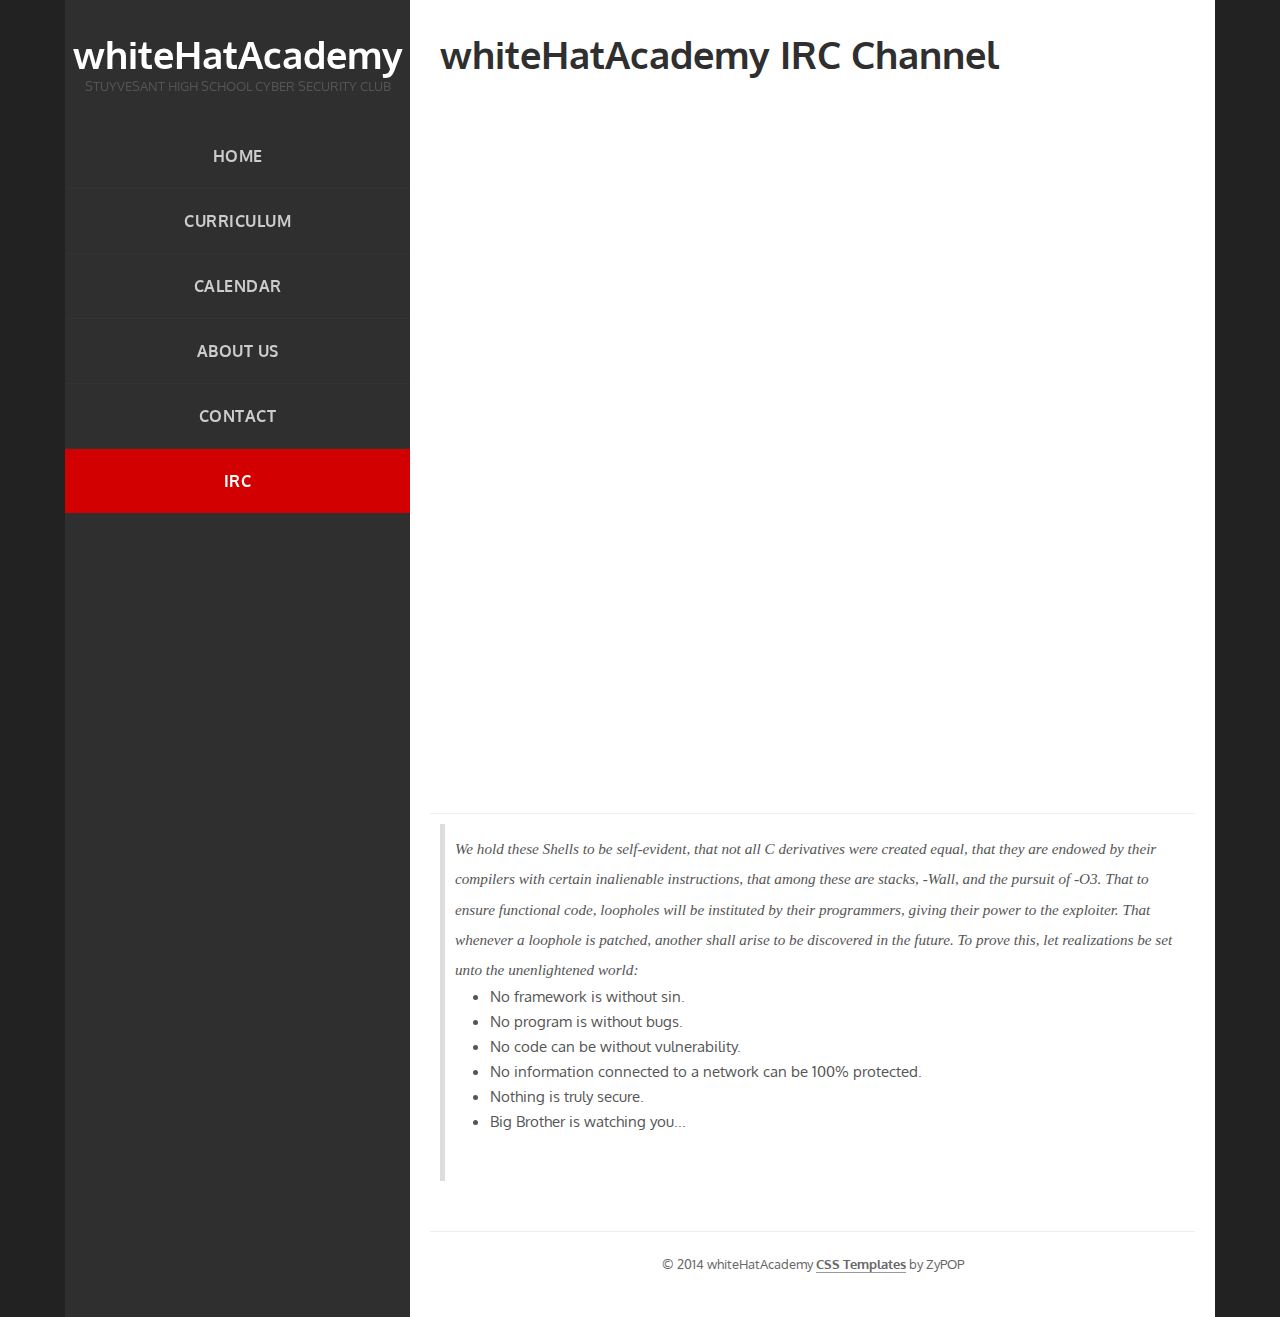
<file: irc.html>
<!doctype html>
<html>

<head>
	<meta http-equiv="Content-Type" content="text/html; charset=iso-8859-1" />
	<title>whiteHatAcademy</title>
	<link rel="stylesheet" href="styles.css" type="text/css" />
	<!--[if lt IE 9]>
<script src="http://html5shiv.googlecode.com/svn/trunk/html5.js"></script>
<![endif]-->
	<!--
agile, a free CSS web template by ZyPOP (zypopwebtemplates.com/)

Download: http://zypopwebtemplates.com/

License: Creative Commons Attribution
//-->
	<meta name="viewport" content="width=device-width, minimum-scale=1.0, maximum-scale=1.0" />
</head>

<body>

	<section id="body" class="width">
		<aside id="sidebar" class="column-left">

			<header>
				<h1><a href="index.html">whiteHatAcademy</a></h1>

				<h2>Stuyvesant High School Cyber Security Club</h2>

			</header>

			<nav id="mainnav">
				<ul>
					<li><a href="index.html">Home</a></li>
					<li><a href="curriculum.html">Curriculum</a></li>
					<li><a href="calendar.html">Calendar</a></li>
					<li><a href="about.html">About Us</a></li>
					<li><a href="contact.html">Contact</a></li>
					<li class="selected-item"><a href="irc.html">IRC</a></li>
				</ul>
			</nav>


		</aside>
		<section id="content" class="column-right">


			<article>
				<h2>whiteHatAcademy IRC Channel</h2>

				<p>&nbsp;</p>

				<iframe src="https://kiwiirc.com/client/irc.freenode.com/#whitehatacademy" style="border:0; width:100%; height:600px;"></iframe>

				<p>&nbsp;</p>

			</article>

			<article>
				<blockquote>
					<p>
						We hold these Shells to be self-evident, that not all C derivatives were created equal, that they are endowed by their compilers with certain inalienable instructions, that among these are stacks, -Wall, and the pursuit of -O3. That to ensure functional
						code, loopholes will be instituted by their programmers, giving their power to the exploiter. That whenever a loophole is patched, another shall arise to be discovered in the future. To prove this, let realizations be set unto the unenlightened
						world:
					</p>
					<ul>
						<li>No framework is without sin.</li>
						<li>No program is without bugs.</li>
						<li>No code can be without vulnerability.</li>
						<li>No information connected to a network can be 100% protected.</li>
						<li>Nothing is truly secure.</li>
						<li>Big Brother is watching you...</li>
				</blockquote>
			</article>


			<footer class="clear">
				<p>&copy; 2014 whiteHatAcademy <a href="http://zypopwebtemplates.com/">CSS Templates</a> by ZyPOP</p>
			</footer>

		</section>

		<div class="clear"></div>

	</section>


</body>

</html>
</file>
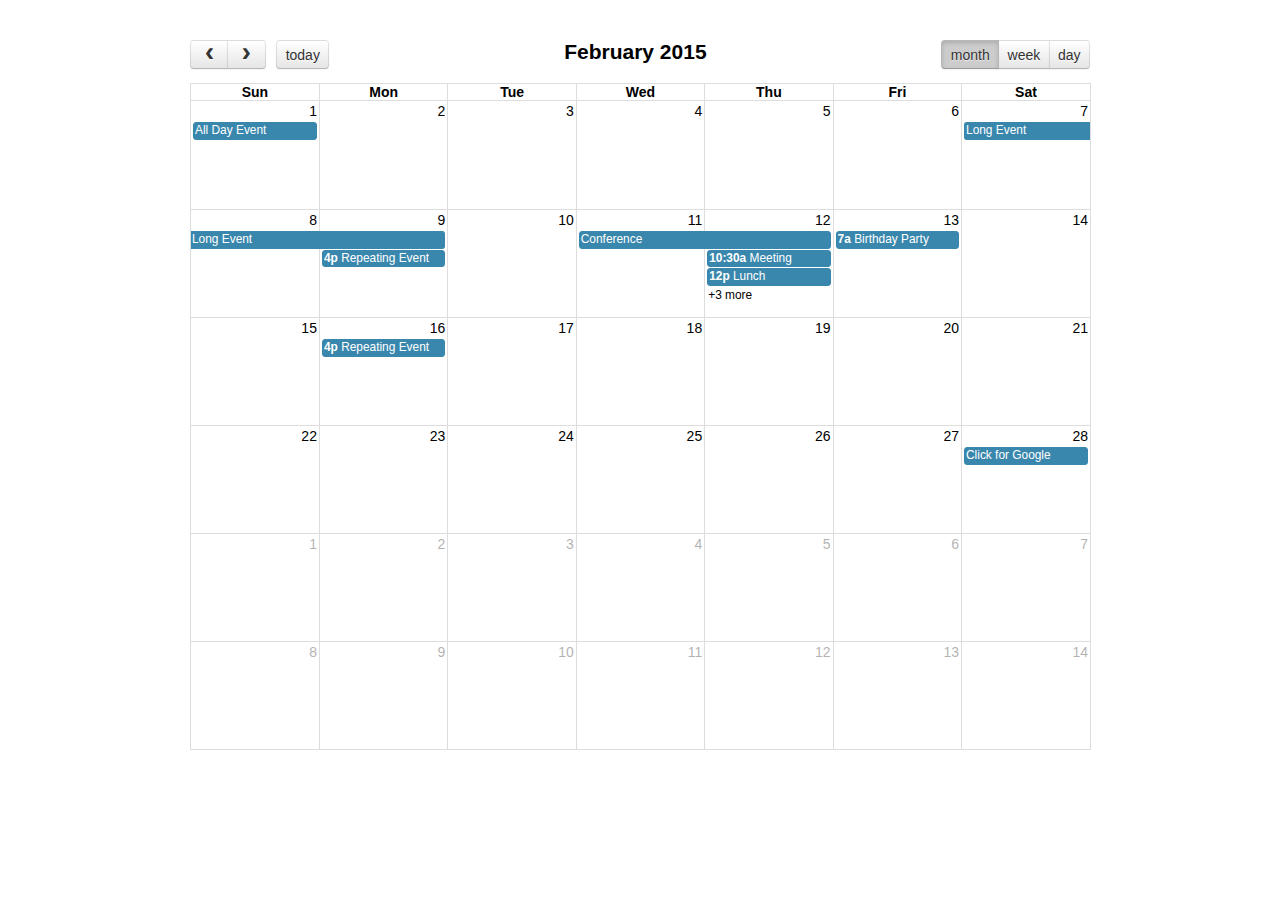
<file: fullcalendar/demos/agenda-views.html>
<!DOCTYPE html>
<html>
<head>
<meta charset='utf-8' />
<link href='../fullcalendar.css' rel='stylesheet' />
<link href='../fullcalendar.print.css' rel='stylesheet' media='print' />
<script src='../lib/moment.min.js'></script>
<script src='../lib/jquery.min.js'></script>
<script src='../fullcalendar.min.js'></script>
<script>

	$(document).ready(function() {
		
		$('#calendar').fullCalendar({
			header: {
				left: 'prev,next today',
				center: 'title',
				right: 'month,agendaWeek,agendaDay'
			},
			defaultDate: '2015-02-12',
			editable: true,
			eventLimit: true, // allow "more" link when too many events
			events: [
				{
					title: 'All Day Event',
					start: '2015-02-01'
				},
				{
					title: 'Long Event',
					start: '2015-02-07',
					end: '2015-02-10'
				},
				{
					id: 999,
					title: 'Repeating Event',
					start: '2015-02-09T16:00:00'
				},
				{
					id: 999,
					title: 'Repeating Event',
					start: '2015-02-16T16:00:00'
				},
				{
					title: 'Conference',
					start: '2015-02-11',
					end: '2015-02-13'
				},
				{
					title: 'Meeting',
					start: '2015-02-12T10:30:00',
					end: '2015-02-12T12:30:00'
				},
				{
					title: 'Lunch',
					start: '2015-02-12T12:00:00'
				},
				{
					title: 'Meeting',
					start: '2015-02-12T14:30:00'
				},
				{
					title: 'Happy Hour',
					start: '2015-02-12T17:30:00'
				},
				{
					title: 'Dinner',
					start: '2015-02-12T20:00:00'
				},
				{
					title: 'Birthday Party',
					start: '2015-02-13T07:00:00'
				},
				{
					title: 'Click for Google',
					url: 'http://google.com/',
					start: '2015-02-28'
				}
			]
		});
		
	});

</script>
<style>

	body {
		margin: 40px 10px;
		padding: 0;
		font-family: "Lucida Grande",Helvetica,Arial,Verdana,sans-serif;
		font-size: 14px;
	}

	#calendar {
		max-width: 900px;
		margin: 0 auto;
	}

</style>
</head>
<body>

	<div id='calendar'></div>

</body>
</html>
</file>
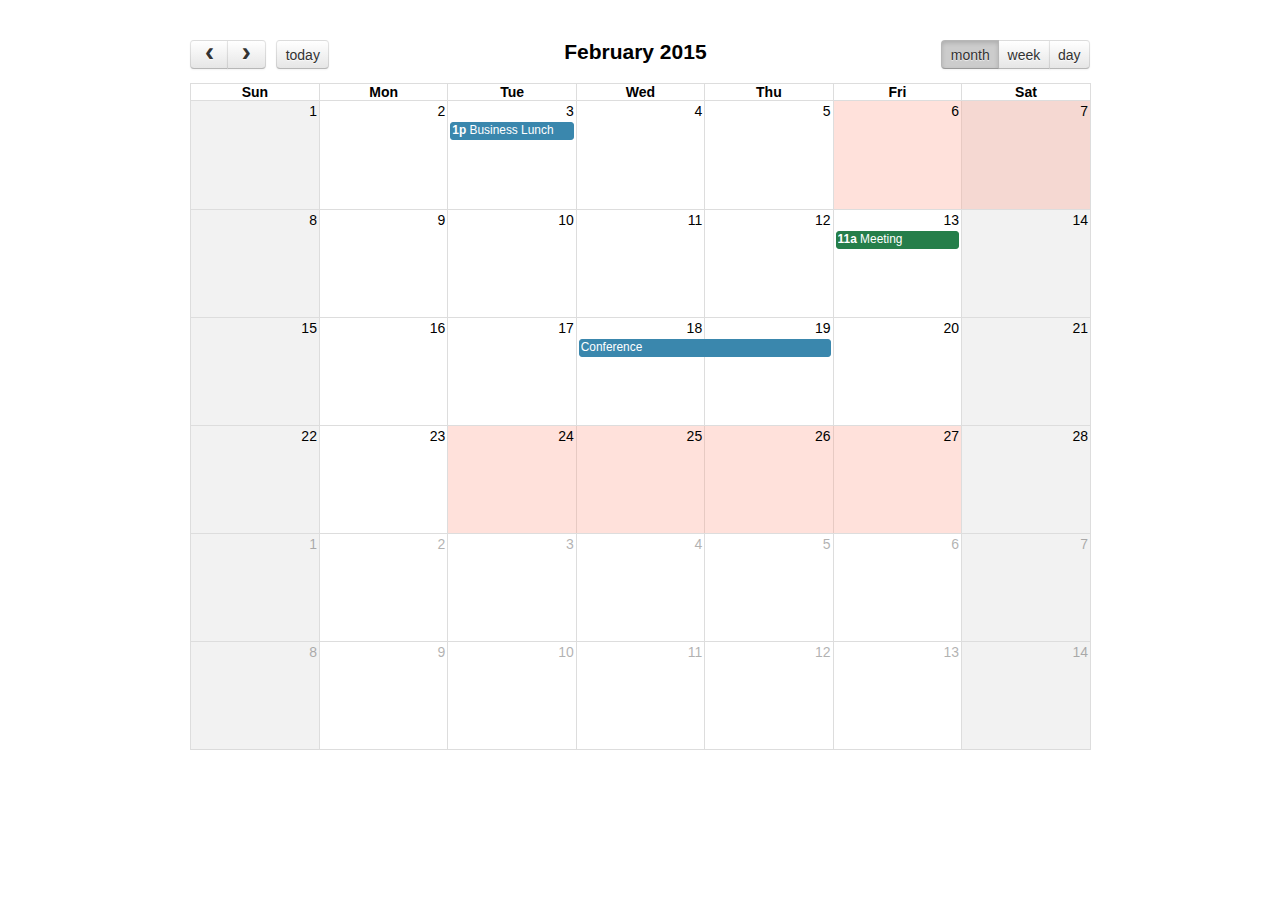
<file: fullcalendar/demos/background-events.html>
<!DOCTYPE html>
<html>
<head>
<meta charset='utf-8' />
<link href='../fullcalendar.css' rel='stylesheet' />
<link href='../fullcalendar.print.css' rel='stylesheet' media='print' />
<script src='../lib/moment.min.js'></script>
<script src='../lib/jquery.min.js'></script>
<script src='../fullcalendar.min.js'></script>
<script>

	$(document).ready(function() {

		$('#calendar').fullCalendar({
			header: {
				left: 'prev,next today',
				center: 'title',
				right: 'month,agendaWeek,agendaDay'
			},
			defaultDate: '2015-02-12',
			businessHours: true, // display business hours
			editable: true,
			events: [
				{
					title: 'Business Lunch',
					start: '2015-02-03T13:00:00',
					constraint: 'businessHours'
				},
				{
					title: 'Meeting',
					start: '2015-02-13T11:00:00',
					constraint: 'availableForMeeting', // defined below
					color: '#257e4a'
				},
				{
					title: 'Conference',
					start: '2015-02-18',
					end: '2015-02-20'
				},
				{
					title: 'Party',
					start: '2015-02-29T20:00:00'
				},

				// areas where "Meeting" must be dropped
				{
					id: 'availableForMeeting',
					start: '2015-02-11T10:00:00',
					end: '2015-02-11T16:00:00',
					rendering: 'background'
				},
				{
					id: 'availableForMeeting',
					start: '2015-02-13T10:00:00',
					end: '2015-02-13T16:00:00',
					rendering: 'background'
				},

				// red areas where no events can be dropped
				{
					start: '2015-02-24',
					end: '2015-02-28',
					overlap: false,
					rendering: 'background',
					color: '#ff9f89'
				},
				{
					start: '2015-02-06',
					end: '2015-02-08',
					overlap: false,
					rendering: 'background',
					color: '#ff9f89'
				}
			]
		});
		
	});

</script>
<style>

	body {
		margin: 40px 10px;
		padding: 0;
		font-family: "Lucida Grande",Helvetica,Arial,Verdana,sans-serif;
		font-size: 14px;
	}

	#calendar {
		max-width: 900px;
		margin: 0 auto;
	}

</style>
</head>
<body>

	<div id='calendar'></div>

</body>
</html>
</file>
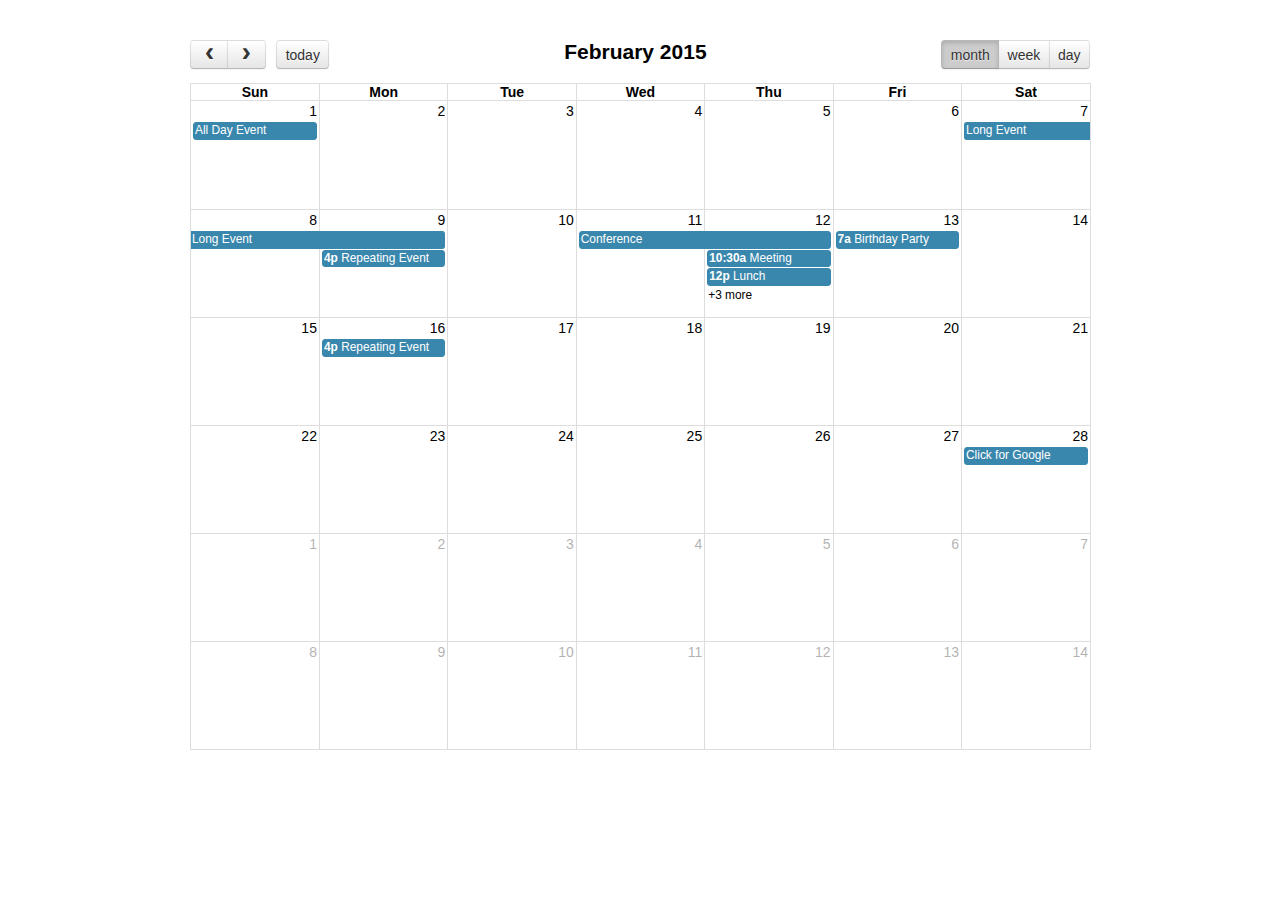
<file: fullcalendar/demos/basic-views.html>
<!DOCTYPE html>
<html>
<head>
<meta charset='utf-8' />
<link href='../fullcalendar.css' rel='stylesheet' />
<link href='../fullcalendar.print.css' rel='stylesheet' media='print' />
<script src='../lib/moment.min.js'></script>
<script src='../lib/jquery.min.js'></script>
<script src='../fullcalendar.min.js'></script>
<script>

	$(document).ready(function() {
		
		$('#calendar').fullCalendar({
			header: {
				left: 'prev,next today',
				center: 'title',
				right: 'month,basicWeek,basicDay'
			},
			defaultDate: '2015-02-12',
			editable: true,
			eventLimit: true, // allow "more" link when too many events
			events: [
				{
					title: 'All Day Event',
					start: '2015-02-01'
				},
				{
					title: 'Long Event',
					start: '2015-02-07',
					end: '2015-02-10'
				},
				{
					id: 999,
					title: 'Repeating Event',
					start: '2015-02-09T16:00:00'
				},
				{
					id: 999,
					title: 'Repeating Event',
					start: '2015-02-16T16:00:00'
				},
				{
					title: 'Conference',
					start: '2015-02-11',
					end: '2015-02-13'
				},
				{
					title: 'Meeting',
					start: '2015-02-12T10:30:00',
					end: '2015-02-12T12:30:00'
				},
				{
					title: 'Lunch',
					start: '2015-02-12T12:00:00'
				},
				{
					title: 'Meeting',
					start: '2015-02-12T14:30:00'
				},
				{
					title: 'Happy Hour',
					start: '2015-02-12T17:30:00'
				},
				{
					title: 'Dinner',
					start: '2015-02-12T20:00:00'
				},
				{
					title: 'Birthday Party',
					start: '2015-02-13T07:00:00'
				},
				{
					title: 'Click for Google',
					url: 'http://google.com/',
					start: '2015-02-28'
				}
			]
		});
		
	});

</script>
<style>

	body {
		margin: 40px 10px;
		padding: 0;
		font-family: "Lucida Grande",Helvetica,Arial,Verdana,sans-serif;
		font-size: 14px;
	}

	#calendar {
		max-width: 900px;
		margin: 0 auto;
	}

</style>
</head>
<body>

	<div id='calendar'></div>

</body>
</html>
</file>
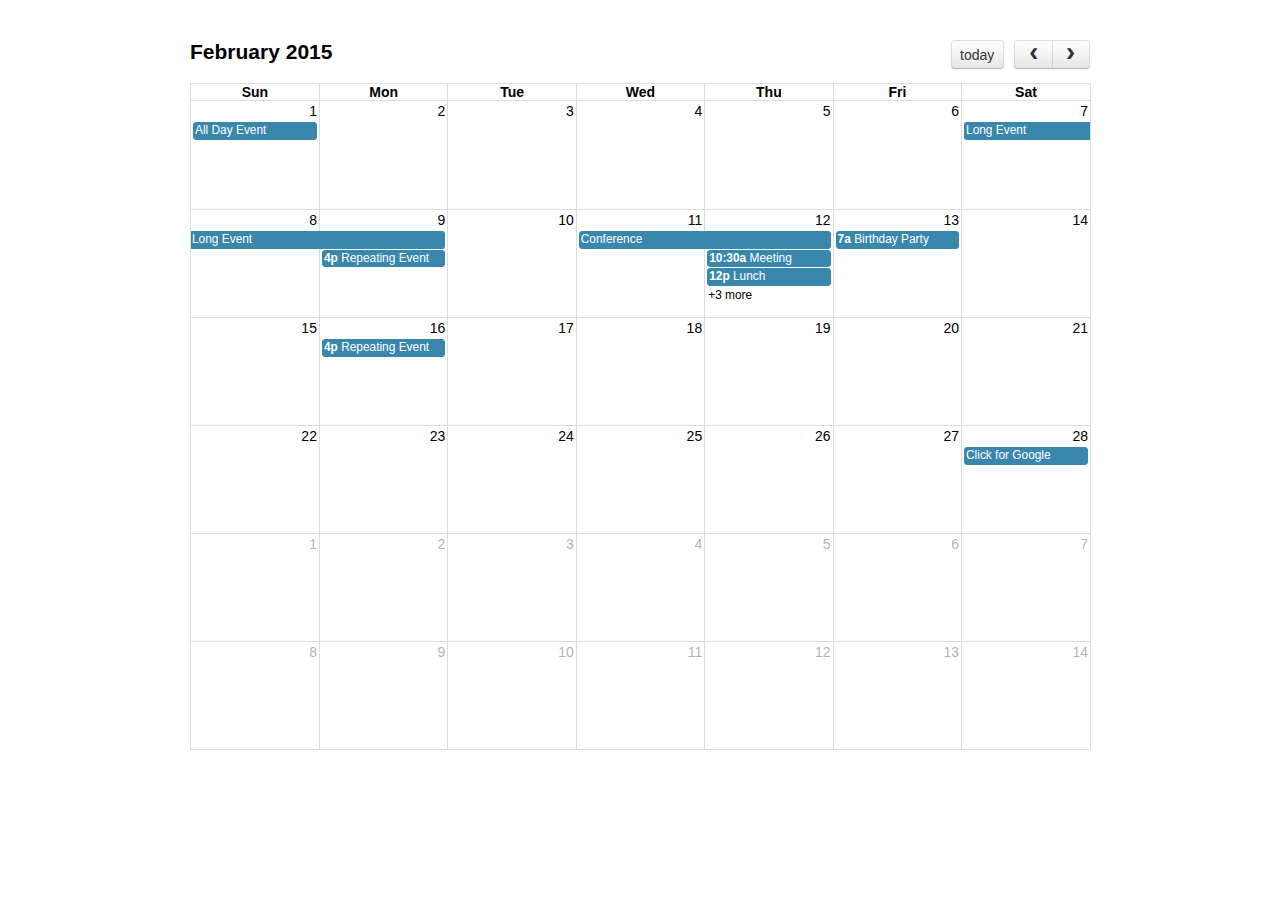
<file: fullcalendar/demos/default.html>
<!DOCTYPE html>
<html>
<head>
<meta charset='utf-8' />
<link href='../fullcalendar.css' rel='stylesheet' />
<link href='../fullcalendar.print.css' rel='stylesheet' media='print' />
<script src='../lib/moment.min.js'></script>
<script src='../lib/jquery.min.js'></script>
<script src='../fullcalendar.min.js'></script>
<script>

	$(document).ready(function() {

		$('#calendar').fullCalendar({
			defaultDate: '2015-02-12',
			editable: true,
			eventLimit: true, // allow "more" link when too many events
			events: [
				{
					title: 'All Day Event',
					start: '2015-02-01'
				},
				{
					title: 'Long Event',
					start: '2015-02-07',
					end: '2015-02-10'
				},
				{
					id: 999,
					title: 'Repeating Event',
					start: '2015-02-09T16:00:00'
				},
				{
					id: 999,
					title: 'Repeating Event',
					start: '2015-02-16T16:00:00'
				},
				{
					title: 'Conference',
					start: '2015-02-11',
					end: '2015-02-13'
				},
				{
					title: 'Meeting',
					start: '2015-02-12T10:30:00',
					end: '2015-02-12T12:30:00'
				},
				{
					title: 'Lunch',
					start: '2015-02-12T12:00:00'
				},
				{
					title: 'Meeting',
					start: '2015-02-12T14:30:00'
				},
				{
					title: 'Happy Hour',
					start: '2015-02-12T17:30:00'
				},
				{
					title: 'Dinner',
					start: '2015-02-12T20:00:00'
				},
				{
					title: 'Birthday Party',
					start: '2015-02-13T07:00:00'
				},
				{
					title: 'Click for Google',
					url: 'http://google.com/',
					start: '2015-02-28'
				}
			]
		});
		
	});

</script>
<style>

	body {
		margin: 40px 10px;
		padding: 0;
		font-family: "Lucida Grande",Helvetica,Arial,Verdana,sans-serif;
		font-size: 14px;
	}

	#calendar {
		max-width: 900px;
		margin: 0 auto;
	}

</style>
</head>
<body>

	<div id='calendar'></div>

</body>
</html>
</file>
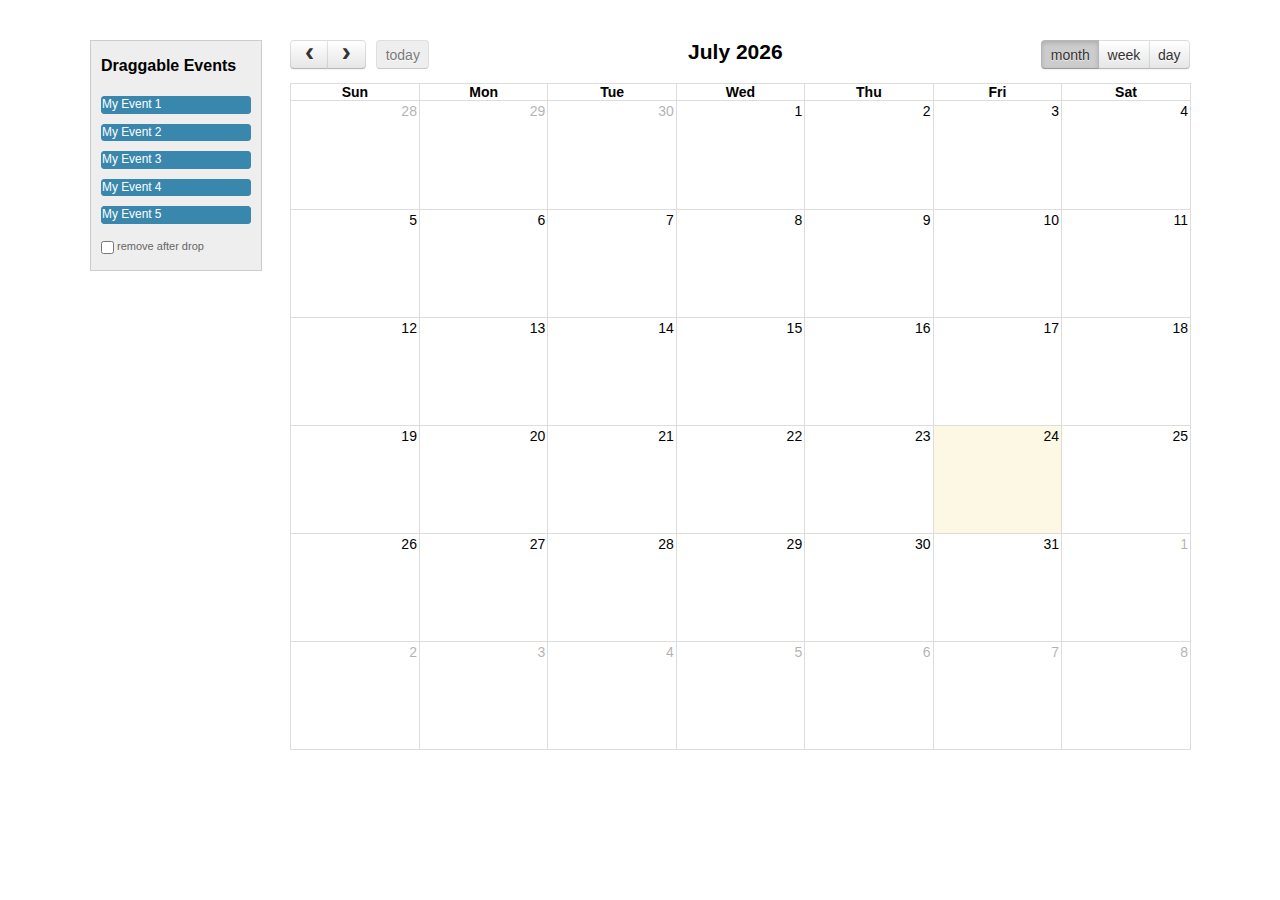
<file: fullcalendar/demos/external-dragging.html>
<!DOCTYPE html>
<html>
<head>
<meta charset='utf-8' />
<link href='../fullcalendar.css' rel='stylesheet' />
<link href='../fullcalendar.print.css' rel='stylesheet' media='print' />
<script src='../lib/moment.min.js'></script>
<script src='../lib/jquery.min.js'></script>
<script src='../lib/jquery-ui.custom.min.js'></script>
<script src='../fullcalendar.min.js'></script>
<script>

	$(document).ready(function() {


		/* initialize the external events
		-----------------------------------------------------------------*/

		$('#external-events .fc-event').each(function() {

			// store data so the calendar knows to render an event upon drop
			$(this).data('event', {
				title: $.trim($(this).text()), // use the element's text as the event title
				stick: true // maintain when user navigates (see docs on the renderEvent method)
			});

			// make the event draggable using jQuery UI
			$(this).draggable({
				zIndex: 999,
				revert: true,      // will cause the event to go back to its
				revertDuration: 0  //  original position after the drag
			});

		});


		/* initialize the calendar
		-----------------------------------------------------------------*/

		$('#calendar').fullCalendar({
			header: {
				left: 'prev,next today',
				center: 'title',
				right: 'month,agendaWeek,agendaDay'
			},
			editable: true,
			droppable: true, // this allows things to be dropped onto the calendar
			drop: function() {
				// is the "remove after drop" checkbox checked?
				if ($('#drop-remove').is(':checked')) {
					// if so, remove the element from the "Draggable Events" list
					$(this).remove();
				}
			}
		});


	});

</script>
<style>

	body {
		margin-top: 40px;
		text-align: center;
		font-size: 14px;
		font-family: "Lucida Grande",Helvetica,Arial,Verdana,sans-serif;
	}
		
	#wrap {
		width: 1100px;
		margin: 0 auto;
	}
		
	#external-events {
		float: left;
		width: 150px;
		padding: 0 10px;
		border: 1px solid #ccc;
		background: #eee;
		text-align: left;
	}
		
	#external-events h4 {
		font-size: 16px;
		margin-top: 0;
		padding-top: 1em;
	}
		
	#external-events .fc-event {
		margin: 10px 0;
		cursor: pointer;
	}
		
	#external-events p {
		margin: 1.5em 0;
		font-size: 11px;
		color: #666;
	}
		
	#external-events p input {
		margin: 0;
		vertical-align: middle;
	}

	#calendar {
		float: right;
		width: 900px;
	}

</style>
</head>
<body>
	<div id='wrap'>

		<div id='external-events'>
			<h4>Draggable Events</h4>
			<div class='fc-event'>My Event 1</div>
			<div class='fc-event'>My Event 2</div>
			<div class='fc-event'>My Event 3</div>
			<div class='fc-event'>My Event 4</div>
			<div class='fc-event'>My Event 5</div>
			<p>
				<input type='checkbox' id='drop-remove' />
				<label for='drop-remove'>remove after drop</label>
			</p>
		</div>

		<div id='calendar'></div>

		<div style='clear:both'></div>

	</div>
</body>
</html>
</file>
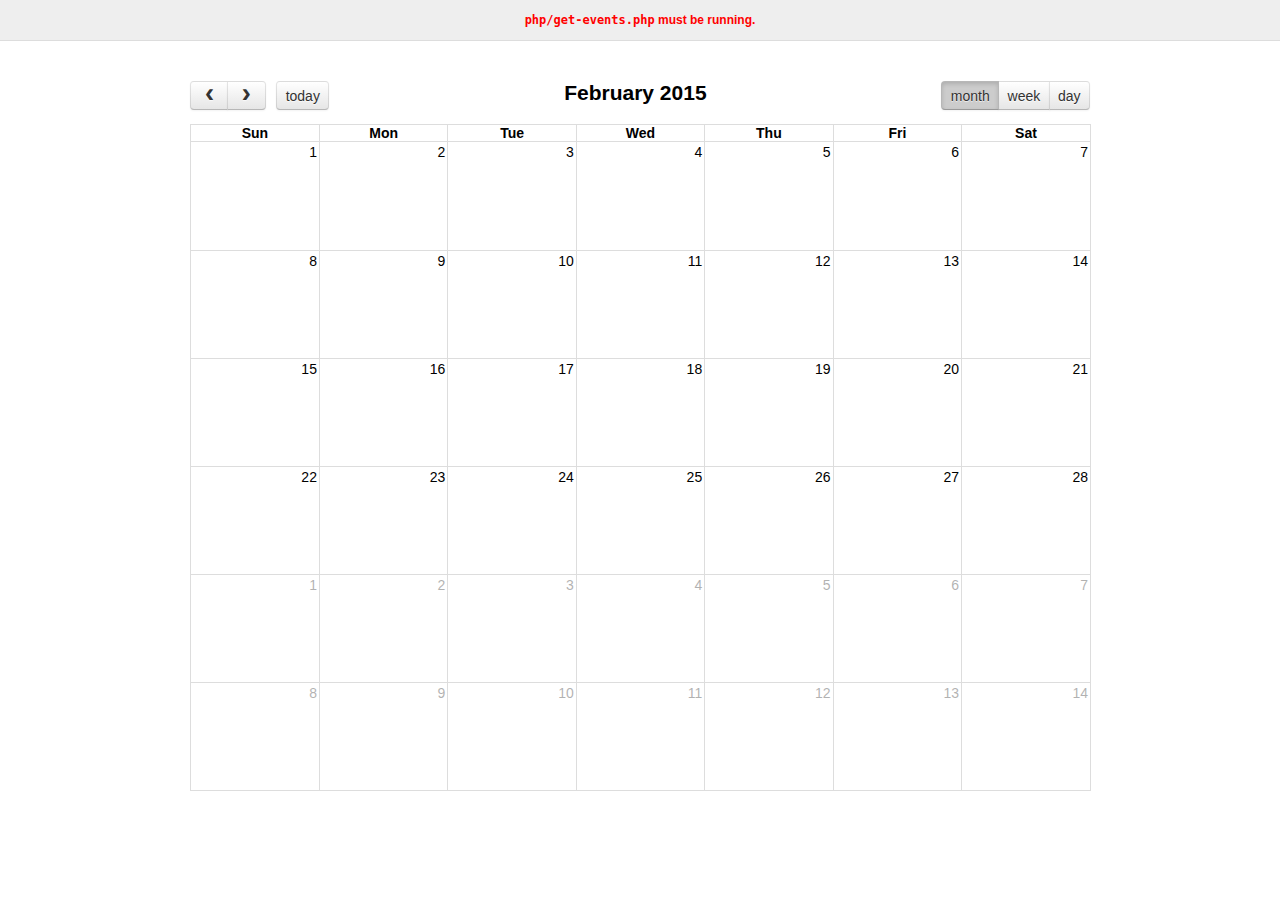
<file: fullcalendar/demos/json.html>
<!DOCTYPE html>
<html>
<head>
<meta charset='utf-8' />
<link href='../fullcalendar.css' rel='stylesheet' />
<link href='../fullcalendar.print.css' rel='stylesheet' media='print' />
<script src='../lib/moment.min.js'></script>
<script src='../lib/jquery.min.js'></script>
<script src='../fullcalendar.min.js'></script>
<script>

	$(document).ready(function() {
	
		$('#calendar').fullCalendar({
			header: {
				left: 'prev,next today',
				center: 'title',
				right: 'month,agendaWeek,agendaDay'
			},
			defaultDate: '2015-02-12',
			editable: true,
			eventLimit: true, // allow "more" link when too many events
			events: {
				url: 'php/get-events.php',
				error: function() {
					$('#script-warning').show();
				}
			},
			loading: function(bool) {
				$('#loading').toggle(bool);
			}
		});
		
	});

</script>
<style>

	body {
		margin: 0;
		padding: 0;
		font-family: "Lucida Grande",Helvetica,Arial,Verdana,sans-serif;
		font-size: 14px;
	}

	#script-warning {
		display: none;
		background: #eee;
		border-bottom: 1px solid #ddd;
		padding: 0 10px;
		line-height: 40px;
		text-align: center;
		font-weight: bold;
		font-size: 12px;
		color: red;
	}

	#loading {
		display: none;
		position: absolute;
		top: 10px;
		right: 10px;
	}

	#calendar {
		max-width: 900px;
		margin: 40px auto;
		padding: 0 10px;
	}

</style>
</head>
<body>

	<div id='script-warning'>
		<code>php/get-events.php</code> must be running.
	</div>

	<div id='loading'>loading...</div>

	<div id='calendar'></div>

</body>
</html>
</file>
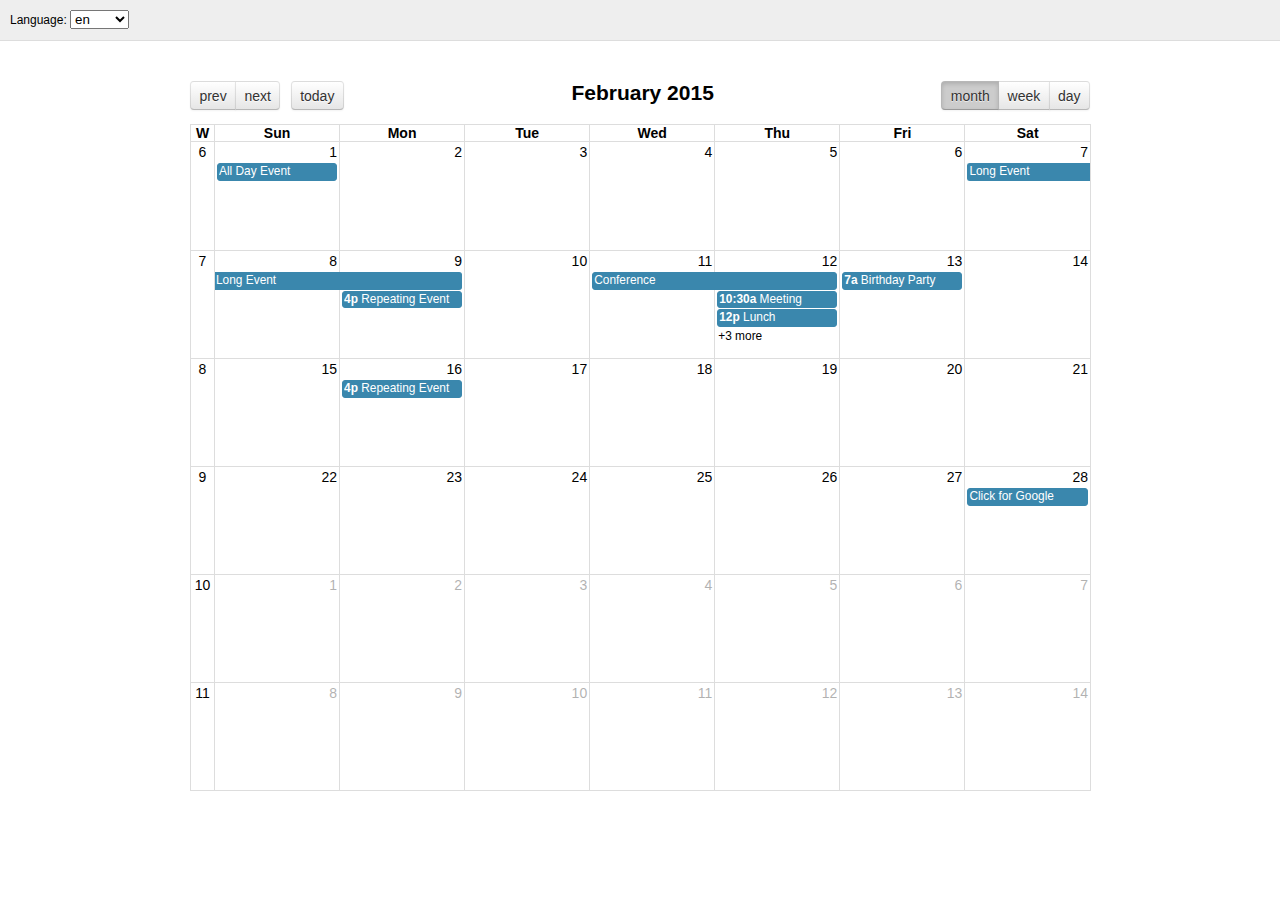
<file: fullcalendar/demos/languages.html>
<!DOCTYPE html>
<html>
<head>
<meta charset='utf-8' />
<link rel='stylesheet' href='../lib/cupertino/jquery-ui.min.css' />
<link href='../fullcalendar.css' rel='stylesheet' />
<link href='../fullcalendar.print.css' rel='stylesheet' media='print' />
<script src='../lib/moment.min.js'></script>
<script src='../lib/jquery.min.js'></script>
<script src='../fullcalendar.min.js'></script>
<script src='../lang-all.js'></script>
<script>

	$(document).ready(function() {
		var currentLangCode = 'en';

		// build the language selector's options
		$.each($.fullCalendar.langs, function(langCode) {
			$('#lang-selector').append(
				$('<option/>')
					.attr('value', langCode)
					.prop('selected', langCode == currentLangCode)
					.text(langCode)
			);
		});

		// rerender the calendar when the selected option changes
		$('#lang-selector').on('change', function() {
			if (this.value) {
				currentLangCode = this.value;
				$('#calendar').fullCalendar('destroy');
				renderCalendar();
			}
		});

		function renderCalendar() {
			$('#calendar').fullCalendar({
				header: {
					left: 'prev,next today',
					center: 'title',
					right: 'month,agendaWeek,agendaDay'
				},
				defaultDate: '2015-02-12',
				lang: currentLangCode,
				buttonIcons: false, // show the prev/next text
				weekNumbers: true,
				editable: true,
				eventLimit: true, // allow "more" link when too many events
				events: [
					{
						title: 'All Day Event',
						start: '2015-02-01'
					},
					{
						title: 'Long Event',
						start: '2015-02-07',
						end: '2015-02-10'
					},
					{
						id: 999,
						title: 'Repeating Event',
						start: '2015-02-09T16:00:00'
					},
					{
						id: 999,
						title: 'Repeating Event',
						start: '2015-02-16T16:00:00'
					},
					{
						title: 'Conference',
						start: '2015-02-11',
						end: '2015-02-13'
					},
					{
						title: 'Meeting',
						start: '2015-02-12T10:30:00',
						end: '2015-02-12T12:30:00'
					},
					{
						title: 'Lunch',
						start: '2015-02-12T12:00:00'
					},
					{
						title: 'Meeting',
						start: '2015-02-12T14:30:00'
					},
					{
						title: 'Happy Hour',
						start: '2015-02-12T17:30:00'
					},
					{
						title: 'Dinner',
						start: '2015-02-12T20:00:00'
					},
					{
						title: 'Birthday Party',
						start: '2015-02-13T07:00:00'
					},
					{
						title: 'Click for Google',
						url: 'http://google.com/',
						start: '2015-02-28'
					}
				]
			});
		}

		renderCalendar();
	});

</script>
<style>

	body {
		margin: 0;
		padding: 0;
		font-family: "Lucida Grande",Helvetica,Arial,Verdana,sans-serif;
		font-size: 14px;
	}

	#top {
		background: #eee;
		border-bottom: 1px solid #ddd;
		padding: 0 10px;
		line-height: 40px;
		font-size: 12px;
	}

	#calendar {
		max-width: 900px;
		margin: 40px auto;
		padding: 0 10px;
	}

</style>
</head>
<body>

	<div id='top'>

		Language:
		<select id='lang-selector'></select>

	</div>

	<div id='calendar'></div>

</body>
</html>
</file>
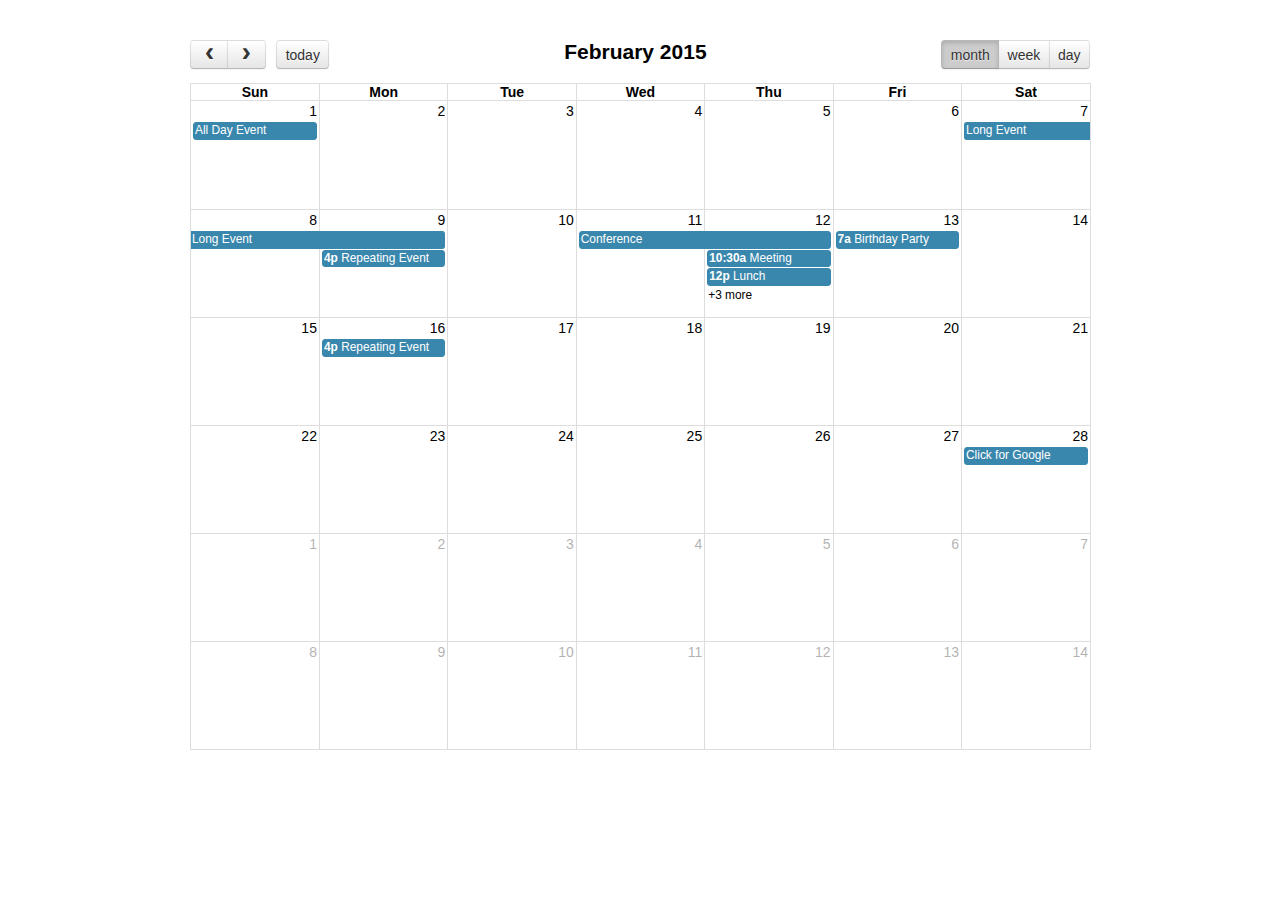
<file: fullcalendar/demos/selectable.html>
<!DOCTYPE html>
<html>
<head>
<meta charset='utf-8' />
<link href='../fullcalendar.css' rel='stylesheet' />
<link href='../fullcalendar.print.css' rel='stylesheet' media='print' />
<script src='../lib/moment.min.js'></script>
<script src='../lib/jquery.min.js'></script>
<script src='../fullcalendar.min.js'></script>
<script>

	$(document).ready(function() {
		
		$('#calendar').fullCalendar({
			header: {
				left: 'prev,next today',
				center: 'title',
				right: 'month,agendaWeek,agendaDay'
			},
			defaultDate: '2015-02-12',
			selectable: true,
			selectHelper: true,
			select: function(start, end) {
				var title = prompt('Event Title:');
				var eventData;
				if (title) {
					eventData = {
						title: title,
						start: start,
						end: end
					};
					$('#calendar').fullCalendar('renderEvent', eventData, true); // stick? = true
				}
				$('#calendar').fullCalendar('unselect');
			},
			editable: true,
			eventLimit: true, // allow "more" link when too many events
			events: [
				{
					title: 'All Day Event',
					start: '2015-02-01'
				},
				{
					title: 'Long Event',
					start: '2015-02-07',
					end: '2015-02-10'
				},
				{
					id: 999,
					title: 'Repeating Event',
					start: '2015-02-09T16:00:00'
				},
				{
					id: 999,
					title: 'Repeating Event',
					start: '2015-02-16T16:00:00'
				},
				{
					title: 'Conference',
					start: '2015-02-11',
					end: '2015-02-13'
				},
				{
					title: 'Meeting',
					start: '2015-02-12T10:30:00',
					end: '2015-02-12T12:30:00'
				},
				{
					title: 'Lunch',
					start: '2015-02-12T12:00:00'
				},
				{
					title: 'Meeting',
					start: '2015-02-12T14:30:00'
				},
				{
					title: 'Happy Hour',
					start: '2015-02-12T17:30:00'
				},
				{
					title: 'Dinner',
					start: '2015-02-12T20:00:00'
				},
				{
					title: 'Birthday Party',
					start: '2015-02-13T07:00:00'
				},
				{
					title: 'Click for Google',
					url: 'http://google.com/',
					start: '2015-02-28'
				}
			]
		});
		
	});

</script>
<style>

	body {
		margin: 40px 10px;
		padding: 0;
		font-family: "Lucida Grande",Helvetica,Arial,Verdana,sans-serif;
		font-size: 14px;
	}

	#calendar {
		max-width: 900px;
		margin: 0 auto;
	}

</style>
</head>
<body>

	<div id='calendar'></div>

</body>
</html>
</file>
<file: styles.css>
@import url(http://fonts.googleapis.com/css?family=Oxygen:400,700);

/** global **/

body {
    margin: 0px auto;
    padding: 0;
    background: #222;
    font-family: 'Oxygen', 'sans-serif';
    font-size: 1.0em;
    color: #555;
    max-width: 100%;
    overflow-x: hidden;
}
* {
    margin: 0;
    padding: 0;
}

/** element defaults **/

table {
    width: 100%;
    text-align: left;
}
th, td {
    padding: 5px 10px;
}
th {
    color: #fff;
    border-top: 1px solid #222;
    background-color: #2F2F2F;
}
td {
    border-bottom: 1px solid #f4f4f4;
}
code, blockquote {
    display: block;
    border-left: 5px solid #ddd;
    padding: 10px;
    margin-bottom: 20px;
}
blockquote p {
    font-style: italic;
    font-family: Georgia, "Times New Roman", Times, serif;
    margin: 0;
    height: 1%;
}
p {
    line-height: 2.0em;
    margin-bottom: 20px;
}
a {
    color: #B80000;
}
a:hover {
    color: #000;
}
a:focus {
    outline: none;
}
a.button {
    background-color: #D20000;
    border-radius: 5px;
    color: #FFFFFF;
    display: inline-block;
    font-weight: bold;
    padding: 8px 22px;
    font-size: 0.9em;
    letter-spacing: 1px;
    text-decoration: none;
    text-transform: uppercase;
}
a.button-reversed {
    background-color: #333;
}
fieldset {
    display: block;
    border: none;
    border-top: 1px solid #e0e0e0;
}
fieldset legend {
    font-weight: bold;
    font-size: 13px;
    padding-right: 10px;
    color: #222;
}
fieldset form {
    padding-top: 15px;
}
fieldset p label {
    float: left;
    width: 150px;
    font-family: Oxygen, Arial, Helvetica, sans-serif;
}
fieldset form input, fieldset form select, fieldset form textarea {
    padding: 5px;
    color: #333333;
    font-size: 13px;
    font-family: Oxygen, Arial, Helvetica, sans-serif;
    border: 1px solid #ddd;
}
fieldset form input.formbutton {
    border: none;
    background-color: #D20000;
    border-radius: 5px;
    color: #FFFFFF;
    display: inline-block;
    font-weight: bold;
    padding: 8px 22px;
    font-size: 0.9em;
    letter-spacing: 1px;
    text-decoration: none;
    text-transform: uppercase;
}
h1 {
    font-size: 2.4em;
}
h2 {
    color: #2f2f2f;
    font-size: 1.8em;
    font-weight: bold;
    padding: 0 0 5px;
    margin: 0;
}
h3 {
    color: #D20000;
    font-size: 1.6em;
    padding-bottom: 10px;
}
h4 {
    padding-bottom: 10px;
    font-size: 1.4em;
    color: #000;
}
h5 {
    padding-bottom: 10px;
    font-size: 1.2em;
    color: #666666;
}
ul, ol {
    margin: 0 0 35px 35px;
}
li {
    padding-bottom: 5px;
}

/** wrapper **/

div#wrapper {
    margin: 0px auto;
    padding: 0;
}
.width {
    width: 1150px;
    /** formerly 965 **/
    margin: 0 auto;
}

/** header **/

header {
    padding: 30px 0 30px;
    margin: 0 auto;
}
header h1 {
    text-align: center;
}
header h1 a, header h1 a:hover, header h1 a:visited {
    color: #fff;
    text-decoration: none;
}
header h2 {
    color: #555;
    text-align: center;
    font-size: 0.8em;
    font-weight: normal;
    padding-bottom: 0;
    letter-spacing: 0;
    text-transform: uppercase;
}
header div.tagline {
    color: #C2D7F9;
    font-size: 0.9em;
}
header div.tagline a {
    color: #ffffff;
}

/** body **/

section#body {
    padding: 0;
    background: #2f2f2f;
}

/** content+sidebar styles **/

section#content {
    width: 765px;
    /** Formerly 580 **/
    padding: 20px;
    background-color: #fff;
}
.column-left {
    float: left;
}
.column-right {
    float: right;
}
aside#sidebar {
    width: 345px;
    position: fixed;
}
nav#mainnav ul {
    padding: 0;
    margin: 0;
    list-style: none;
}
nav#mainnav li {
    padding: 0;
    border-bottom: 1px solid #333;
}
nav#mainnav li.selected-item {
    border-bottom: none;
}
nav#mainnav li.selected-item a, nav#mainnav li.selected-item a:hover {
    color: #fff;
    font-weight: bold;
    background: #D20000;
}
nav#mainnav li a:hover {
    background: #292929;
    color: #eee;
    text-decoration: none;
}
nav#mainnav li a {
    color: #ccc;
    display: block;
    padding: 22px 17px;
    text-align: center;
    text-transform: uppercase;
    font-weight: bold;
    text-decoration: none;
    letter-spacing: 0.5px;
}
aside#sidebar h4 {
    color: #0C367E;
    font-size: 16px;
    text-transform: uppercase;
    font-weight: bold;
    margin: 0;
    padding: 7px 10px;
}
article {
    padding: 10px 10px 30px;
    font-size: 0.95em;
    border-bottom: 1px solid #eee;
}
article h2 {
    padding-bottom: 0;
    font-size: 2.5em;
}
article .article-info {
    color: #CCC;
    font-size: 0.8em;
    padding: 0px 0px 10px;
    text-transform: uppercase;
}
article .article-info a {
    color: #ccc;
}

/** footer **/

footer {
    padding: 20px 0px;
}
footer p {
    color: #666;
    margin: 0;
    font-size: 0.8em;
    text-align: center;
}
footer p a {
    color: #666;
    font-weight: bold;
    text-decoration: none;
    border-bottom: 1px solid #999;
}
footer p a:hover {
    color: #333;
    border-bottom-color: #333;
}

/** clear fix **/

.clear:after {
    display: block;
    clear: both;
    visibility: hidden;
    line-height: 0;
    height: 0;
}
.clear {
    clear: both;
    display: inline-block;
}
.clear {
    display: block;
}
@media screen and (max-width: 740px) {
    body {
        font-size: 0.9em;
    }
    .width {
        width: auto;
        padding-left: 10px;
        padding-right: 10px;
    }
    .column-left, .column-right {
        margin: 0 5px;
    }
    section#content, aside#sidebar {
        position: relative;
        float: none;
        width: auto;
    }
}
@media screen and (max-width: 540px) {
    body {
        font-size: 0.8em;
    }
    header, header h1 a, header h1 a:hover {
        text-align: center;
        padding: 10px 0 0 0;
        font-size: 1.1em;
    }
    nav#mainnav ul li a {
        margin-top: 0;
        padding: 1em;
    }
}
</file>
<file: fullcalendar/fullcalendar.css>
/*!
 * FullCalendar v2.4.0 Stylesheet
 * Docs & License: http://fullcalendar.io/
 * (c) 2015 Adam Shaw
 */


.fc {
	direction: ltr;
	text-align: left;
}

.fc-rtl {
	text-align: right;
}

body .fc { /* extra precedence to overcome jqui */
	font-size: 1em;
}


/* Colors
--------------------------------------------------------------------------------------------------*/

.fc-unthemed th,
.fc-unthemed td,
.fc-unthemed thead,
.fc-unthemed tbody,
.fc-unthemed .fc-divider,
.fc-unthemed .fc-row,
.fc-unthemed .fc-popover {
	border-color: #ddd;
}

.fc-unthemed .fc-popover {
	background-color: #fff;
}

.fc-unthemed .fc-divider,
.fc-unthemed .fc-popover .fc-header {
	background: #eee;
}

.fc-unthemed .fc-popover .fc-header .fc-close {
	color: #666;
}

.fc-unthemed .fc-today {
	background: #fcf8e3;
}

.fc-highlight { /* when user is selecting cells */
	background: #bce8f1;
	opacity: .3;
	filter: alpha(opacity=30); /* for IE */
}

.fc-bgevent { /* default look for background events */
	background: rgb(143, 223, 130);
	opacity: .3;
	filter: alpha(opacity=30); /* for IE */
}

.fc-nonbusiness { /* default look for non-business-hours areas */
	/* will inherit .fc-bgevent's styles */
	background: #d7d7d7;
}


/* Icons (inline elements with styled text that mock arrow icons)
--------------------------------------------------------------------------------------------------*/

.fc-icon {
	display: inline-block;
	width: 1em;
	height: 1em;
	line-height: 1em;
	font-size: 1em;
	text-align: center;
	overflow: hidden;
	font-family: "Courier New", Courier, monospace;

	/* don't allow browser text-selection */
	-webkit-touch-callout: none;
	-webkit-user-select: none;
	-khtml-user-select: none;
	-moz-user-select: none;
	-ms-user-select: none;
	user-select: none;
	}

/*
Acceptable font-family overrides for individual icons:
	"Arial", sans-serif
	"Times New Roman", serif

NOTE: use percentage font sizes or else old IE chokes
*/

.fc-icon:after {
	position: relative;
	margin: 0 -1em; /* ensures character will be centered, regardless of width */
}

.fc-icon-left-single-arrow:after {
	content: "\02039";
	font-weight: bold;
	font-size: 200%;
	top: -7%;
	left: 3%;
}

.fc-icon-right-single-arrow:after {
	content: "\0203A";
	font-weight: bold;
	font-size: 200%;
	top: -7%;
	left: -3%;
}

.fc-icon-left-double-arrow:after {
	content: "\000AB";
	font-size: 160%;
	top: -7%;
}

.fc-icon-right-double-arrow:after {
	content: "\000BB";
	font-size: 160%;
	top: -7%;
}

.fc-icon-left-triangle:after {
	content: "\25C4";
	font-size: 125%;
	top: 3%;
	left: -2%;
}

.fc-icon-right-triangle:after {
	content: "\25BA";
	font-size: 125%;
	top: 3%;
	left: 2%;
}

.fc-icon-down-triangle:after {
	content: "\25BC";
	font-size: 125%;
	top: 2%;
}

.fc-icon-x:after {
	content: "\000D7";
	font-size: 200%;
	top: 6%;
}


/* Buttons (styled <button> tags, normalized to work cross-browser)
--------------------------------------------------------------------------------------------------*/

.fc button {
	/* force height to include the border and padding */
	-moz-box-sizing: border-box;
	-webkit-box-sizing: border-box;
	box-sizing: border-box;

	/* dimensions */
	margin: 0;
	height: 2.1em;
	padding: 0 .6em;

	/* text & cursor */
	font-size: 1em; /* normalize */
	white-space: nowrap;
	cursor: pointer;
}

/* Firefox has an annoying inner border */
.fc button::-moz-focus-inner { margin: 0; padding: 0; }
	
.fc-state-default { /* non-theme */
	border: 1px solid;
}

.fc-state-default.fc-corner-left { /* non-theme */
	border-top-left-radius: 4px;
	border-bottom-left-radius: 4px;
}

.fc-state-default.fc-corner-right { /* non-theme */
	border-top-right-radius: 4px;
	border-bottom-right-radius: 4px;
}

/* icons in buttons */

.fc button .fc-icon { /* non-theme */
	position: relative;
	top: -0.05em; /* seems to be a good adjustment across browsers */
	margin: 0 .2em;
	vertical-align: middle;
}
	
/*
  button states
  borrowed from twitter bootstrap (http://twitter.github.com/bootstrap/)
*/

.fc-state-default {
	background-color: #f5f5f5;
	background-image: -moz-linear-gradient(top, #ffffff, #e6e6e6);
	background-image: -webkit-gradient(linear, 0 0, 0 100%, from(#ffffff), to(#e6e6e6));
	background-image: -webkit-linear-gradient(top, #ffffff, #e6e6e6);
	background-image: -o-linear-gradient(top, #ffffff, #e6e6e6);
	background-image: linear-gradient(to bottom, #ffffff, #e6e6e6);
	background-repeat: repeat-x;
	border-color: #e6e6e6 #e6e6e6 #bfbfbf;
	border-color: rgba(0, 0, 0, 0.1) rgba(0, 0, 0, 0.1) rgba(0, 0, 0, 0.25);
	color: #333;
	text-shadow: 0 1px 1px rgba(255, 255, 255, 0.75);
	box-shadow: inset 0 1px 0 rgba(255, 255, 255, 0.2), 0 1px 2px rgba(0, 0, 0, 0.05);
}

.fc-state-hover,
.fc-state-down,
.fc-state-active,
.fc-state-disabled {
	color: #333333;
	background-color: #e6e6e6;
}

.fc-state-hover {
	color: #333333;
	text-decoration: none;
	background-position: 0 -15px;
	-webkit-transition: background-position 0.1s linear;
	   -moz-transition: background-position 0.1s linear;
	     -o-transition: background-position 0.1s linear;
	        transition: background-position 0.1s linear;
}

.fc-state-down,
.fc-state-active {
	background-color: #cccccc;
	background-image: none;
	box-shadow: inset 0 2px 4px rgba(0, 0, 0, 0.15), 0 1px 2px rgba(0, 0, 0, 0.05);
}

.fc-state-disabled {
	cursor: default;
	background-image: none;
	opacity: 0.65;
	filter: alpha(opacity=65);
	box-shadow: none;
}


/* Buttons Groups
--------------------------------------------------------------------------------------------------*/

.fc-button-group {
	display: inline-block;
}

/*
every button that is not first in a button group should scootch over one pixel and cover the
previous button's border...
*/

.fc .fc-button-group > * { /* extra precedence b/c buttons have margin set to zero */
	float: left;
	margin: 0 0 0 -1px;
}

.fc .fc-button-group > :first-child { /* same */
	margin-left: 0;
}


/* Popover
--------------------------------------------------------------------------------------------------*/

.fc-popover {
	position: absolute;
	box-shadow: 0 2px 6px rgba(0,0,0,.15);
}

.fc-popover .fc-header { /* TODO: be more consistent with fc-head/fc-body */
	padding: 2px 4px;
}

.fc-popover .fc-header .fc-title {
	margin: 0 2px;
}

.fc-popover .fc-header .fc-close {
	cursor: pointer;
}

.fc-ltr .fc-popover .fc-header .fc-title,
.fc-rtl .fc-popover .fc-header .fc-close {
	float: left;
}

.fc-rtl .fc-popover .fc-header .fc-title,
.fc-ltr .fc-popover .fc-header .fc-close {
	float: right;
}

/* unthemed */

.fc-unthemed .fc-popover {
	border-width: 1px;
	border-style: solid;
}

.fc-unthemed .fc-popover .fc-header .fc-close {
	font-size: .9em;
	margin-top: 2px;
}

/* jqui themed */

.fc-popover > .ui-widget-header + .ui-widget-content {
	border-top: 0; /* where they meet, let the header have the border */
}


/* Misc Reusable Components
--------------------------------------------------------------------------------------------------*/

.fc-divider {
	border-style: solid;
	border-width: 1px;
}

hr.fc-divider {
	height: 0;
	margin: 0;
	padding: 0 0 2px; /* height is unreliable across browsers, so use padding */
	border-width: 1px 0;
}

.fc-clear {
	clear: both;
}

.fc-bg,
.fc-bgevent-skeleton,
.fc-highlight-skeleton,
.fc-helper-skeleton {
	/* these element should always cling to top-left/right corners */
	position: absolute;
	top: 0;
	left: 0;
	right: 0;
}

.fc-bg {
	bottom: 0; /* strech bg to bottom edge */
}

.fc-bg table {
	height: 100%; /* strech bg to bottom edge */
}


/* Tables
--------------------------------------------------------------------------------------------------*/

.fc table {
	width: 100%;
	table-layout: fixed;
	border-collapse: collapse;
	border-spacing: 0;
	font-size: 1em; /* normalize cross-browser */
}

.fc th {
	text-align: center;
}

.fc th,
.fc td {
	border-style: solid;
	border-width: 1px;
	padding: 0;
	vertical-align: top;
}

.fc td.fc-today {
	border-style: double; /* overcome neighboring borders */
}


/* Fake Table Rows
--------------------------------------------------------------------------------------------------*/

.fc .fc-row { /* extra precedence to overcome themes w/ .ui-widget-content forcing a 1px border */
	/* no visible border by default. but make available if need be (scrollbar width compensation) */
	border-style: solid;
	border-width: 0;
}

.fc-row table {
	/* don't put left/right border on anything within a fake row.
	   the outer tbody will worry about this */
	border-left: 0 hidden transparent;
	border-right: 0 hidden transparent;

	/* no bottom borders on rows */
	border-bottom: 0 hidden transparent; 
}

.fc-row:first-child table {
	border-top: 0 hidden transparent; /* no top border on first row */
}


/* Day Row (used within the header and the DayGrid)
--------------------------------------------------------------------------------------------------*/

.fc-row {
	position: relative;
}

.fc-row .fc-bg {
	z-index: 1;
}

/* highlighting cells & background event skeleton */

.fc-row .fc-bgevent-skeleton,
.fc-row .fc-highlight-skeleton {
	bottom: 0; /* stretch skeleton to bottom of row */
}

.fc-row .fc-bgevent-skeleton table,
.fc-row .fc-highlight-skeleton table {
	height: 100%; /* stretch skeleton to bottom of row */
}

.fc-row .fc-highlight-skeleton td,
.fc-row .fc-bgevent-skeleton td {
	border-color: transparent;
}

.fc-row .fc-bgevent-skeleton {
	z-index: 2;

}

.fc-row .fc-highlight-skeleton {
	z-index: 3;
}

/*
row content (which contains day/week numbers and events) as well as "helper" (which contains
temporary rendered events).
*/

.fc-row .fc-content-skeleton {
	position: relative;
	z-index: 4;
	padding-bottom: 2px; /* matches the space above the events */
}

.fc-row .fc-helper-skeleton {
	z-index: 5;
}

.fc-row .fc-content-skeleton td,
.fc-row .fc-helper-skeleton td {
	/* see-through to the background below */
	background: none; /* in case <td>s are globally styled */
	border-color: transparent;

	/* don't put a border between events and/or the day number */
	border-bottom: 0;
}

.fc-row .fc-content-skeleton tbody td, /* cells with events inside (so NOT the day number cell) */
.fc-row .fc-helper-skeleton tbody td {
	/* don't put a border between event cells */
	border-top: 0;
}


/* Scrolling Container
--------------------------------------------------------------------------------------------------*/

.fc-scroller { /* this class goes on elements for guaranteed vertical scrollbars */
	overflow-y: scroll;
	overflow-x: hidden;
}

.fc-scroller > * { /* we expect an immediate inner element */
	position: relative; /* re-scope all positions */
	width: 100%; /* hack to force re-sizing this inner element when scrollbars appear/disappear */
	overflow: hidden; /* don't let negative margins or absolute positioning create further scroll */
}


/* Global Event Styles
--------------------------------------------------------------------------------------------------*/

.fc-event {
	position: relative; /* for resize handle and other inner positioning */
	display: block; /* make the <a> tag block */
	font-size: .85em;
	line-height: 1.3;
	border-radius: 3px;
	border: 1px solid #3a87ad; /* default BORDER color */
	background-color: #3a87ad; /* default BACKGROUND color */
	font-weight: normal; /* undo jqui's ui-widget-header bold */
}

/* overpower some of bootstrap's and jqui's styles on <a> tags */
.fc-event,
.fc-event:hover,
.ui-widget .fc-event {
	color: #fff; /* default TEXT color */
	text-decoration: none; /* if <a> has an href */
}

.fc-event[href],
.fc-event.fc-draggable {
	cursor: pointer; /* give events with links and draggable events a hand mouse pointer */
}

.fc-not-allowed, /* causes a "warning" cursor. applied on body */
.fc-not-allowed .fc-event { /* to override an event's custom cursor */
	cursor: not-allowed;
}

.fc-event .fc-bg { /* the generic .fc-bg already does position */
	z-index: 1;
	background: #fff;
	opacity: .25;
	filter: alpha(opacity=25); /* for IE */
}

.fc-event .fc-content {
	position: relative;
	z-index: 2;
}

.fc-event .fc-resizer {
	position: absolute;
	z-index: 3;
}


/* Horizontal Events
--------------------------------------------------------------------------------------------------*/

/* events that are continuing to/from another week. kill rounded corners and butt up against edge */

.fc-ltr .fc-h-event.fc-not-start,
.fc-rtl .fc-h-event.fc-not-end {
	margin-left: 0;
	border-left-width: 0;
	padding-left: 1px; /* replace the border with padding */
	border-top-left-radius: 0;
	border-bottom-left-radius: 0;
}

.fc-ltr .fc-h-event.fc-not-end,
.fc-rtl .fc-h-event.fc-not-start {
	margin-right: 0;
	border-right-width: 0;
	padding-right: 1px; /* replace the border with padding */
	border-top-right-radius: 0;
	border-bottom-right-radius: 0;
}

/* resizer */

.fc-h-event .fc-resizer { /* positioned it to overcome the event's borders */
	top: -1px;
	bottom: -1px;
	left: -1px;
	right: -1px;
	width: 5px;
}

/* left resizer  */
.fc-ltr .fc-h-event .fc-start-resizer,
.fc-ltr .fc-h-event .fc-start-resizer:before,
.fc-ltr .fc-h-event .fc-start-resizer:after,
.fc-rtl .fc-h-event .fc-end-resizer,
.fc-rtl .fc-h-event .fc-end-resizer:before,
.fc-rtl .fc-h-event .fc-end-resizer:after {
	right: auto; /* ignore the right and only use the left */
	cursor: w-resize;
}

/* right resizer */
.fc-ltr .fc-h-event .fc-end-resizer,
.fc-ltr .fc-h-event .fc-end-resizer:before,
.fc-ltr .fc-h-event .fc-end-resizer:after,
.fc-rtl .fc-h-event .fc-start-resizer,
.fc-rtl .fc-h-event .fc-start-resizer:before,
.fc-rtl .fc-h-event .fc-start-resizer:after {
	left: auto; /* ignore the left and only use the right */
	cursor: e-resize;
}


/* DayGrid events
----------------------------------------------------------------------------------------------------
We use the full "fc-day-grid-event" class instead of using descendants because the event won't
be a descendant of the grid when it is being dragged.
*/

.fc-day-grid-event {
	margin: 1px 2px 0; /* spacing between events and edges */
	padding: 0 1px;
}


.fc-day-grid-event .fc-content { /* force events to be one-line tall */
	white-space: nowrap;
	overflow: hidden;
}

.fc-day-grid-event .fc-time {
	font-weight: bold;
}

.fc-day-grid-event .fc-resizer { /* enlarge the default hit area */
	left: -3px;
	right: -3px;
	width: 7px;
}


/* Event Limiting
--------------------------------------------------------------------------------------------------*/

/* "more" link that represents hidden events */

a.fc-more {
	margin: 1px 3px;
	font-size: .85em;
	cursor: pointer;
	text-decoration: none;
}

a.fc-more:hover {
	text-decoration: underline;
}

.fc-limited { /* rows and cells that are hidden because of a "more" link */
	display: none;
}

/* popover that appears when "more" link is clicked */

.fc-day-grid .fc-row {
	z-index: 1; /* make the "more" popover one higher than this */
}

.fc-more-popover {
	z-index: 2;
	width: 220px;
}

.fc-more-popover .fc-event-container {
	padding: 10px;
}

/* Toolbar
--------------------------------------------------------------------------------------------------*/

.fc-toolbar {
	text-align: center;
	margin-bottom: 1em;
}

.fc-toolbar .fc-left {
	float: left;
}

.fc-toolbar .fc-right {
	float: right;
}

.fc-toolbar .fc-center {
	display: inline-block;
}

/* the things within each left/right/center section */
.fc .fc-toolbar > * > * { /* extra precedence to override button border margins */
	float: left;
	margin-left: .75em;
}

/* the first thing within each left/center/right section */
.fc .fc-toolbar > * > :first-child { /* extra precedence to override button border margins */
	margin-left: 0;
}
	
/* title text */

.fc-toolbar h2 {
	margin: 0;
}

/* button layering (for border precedence) */

.fc-toolbar button {
	position: relative;
}

.fc-toolbar .fc-state-hover,
.fc-toolbar .ui-state-hover {
	z-index: 2;
}
	
.fc-toolbar .fc-state-down {
	z-index: 3;
}

.fc-toolbar .fc-state-active,
.fc-toolbar .ui-state-active {
	z-index: 4;
}

.fc-toolbar button:focus {
	z-index: 5;
}


/* View Structure
--------------------------------------------------------------------------------------------------*/

/* undo twitter bootstrap's box-sizing rules. normalizes positioning techniques */
/* don't do this for the toolbar because we'll want bootstrap to style those buttons as some pt */
.fc-view-container *,
.fc-view-container *:before,
.fc-view-container *:after {
	-webkit-box-sizing: content-box;
	   -moz-box-sizing: content-box;
	        box-sizing: content-box;
}

.fc-view, /* scope positioning and z-index's for everything within the view */
.fc-view > table { /* so dragged elements can be above the view's main element */
	position: relative;
	z-index: 1;
}

/* BasicView
--------------------------------------------------------------------------------------------------*/

/* day row structure */

.fc-basicWeek-view .fc-content-skeleton,
.fc-basicDay-view .fc-content-skeleton {
	/* we are sure there are no day numbers in these views, so... */
	padding-top: 1px; /* add a pixel to make sure there are 2px padding above events */
	padding-bottom: 1em; /* ensure a space at bottom of cell for user selecting/clicking */
}

.fc-basic-view .fc-body .fc-row {
	min-height: 4em; /* ensure that all rows are at least this tall */
}

/* a "rigid" row will take up a constant amount of height because content-skeleton is absolute */

.fc-row.fc-rigid {
	overflow: hidden;
}

.fc-row.fc-rigid .fc-content-skeleton {
	position: absolute;
	top: 0;
	left: 0;
	right: 0;
}

/* week and day number styling */

.fc-basic-view .fc-week-number,
.fc-basic-view .fc-day-number {
	padding: 0 2px;
}

.fc-basic-view td.fc-week-number span,
.fc-basic-view td.fc-day-number {
	padding-top: 2px;
	padding-bottom: 2px;
}

.fc-basic-view .fc-week-number {
	text-align: center;
}

.fc-basic-view .fc-week-number span {
	/* work around the way we do column resizing and ensure a minimum width */
	display: inline-block;
	min-width: 1.25em;
}

.fc-ltr .fc-basic-view .fc-day-number {
	text-align: right;
}

.fc-rtl .fc-basic-view .fc-day-number {
	text-align: left;
}

.fc-day-number.fc-other-month {
	opacity: 0.3;
	filter: alpha(opacity=30); /* for IE */
	/* opacity with small font can sometimes look too faded
	   might want to set the 'color' property instead
	   making day-numbers bold also fixes the problem */
}

/* AgendaView all-day area
--------------------------------------------------------------------------------------------------*/

.fc-agenda-view .fc-day-grid {
	position: relative;
	z-index: 2; /* so the "more.." popover will be over the time grid */
}

.fc-agenda-view .fc-day-grid .fc-row {
	min-height: 3em; /* all-day section will never get shorter than this */
}

.fc-agenda-view .fc-day-grid .fc-row .fc-content-skeleton {
	padding-top: 1px; /* add a pixel to make sure there are 2px padding above events */
	padding-bottom: 1em; /* give space underneath events for clicking/selecting days */
}


/* TimeGrid axis running down the side (for both the all-day area and the slot area)
--------------------------------------------------------------------------------------------------*/

.fc .fc-axis { /* .fc to overcome default cell styles */
	vertical-align: middle;
	padding: 0 4px;
	white-space: nowrap;
}

.fc-ltr .fc-axis {
	text-align: right;
}

.fc-rtl .fc-axis {
	text-align: left;
}

.ui-widget td.fc-axis {
	font-weight: normal; /* overcome jqui theme making it bold */
}


/* TimeGrid Structure
--------------------------------------------------------------------------------------------------*/

.fc-time-grid-container, /* so scroll container's z-index is below all-day */
.fc-time-grid { /* so slats/bg/content/etc positions get scoped within here */
	position: relative;
	z-index: 1;
}

.fc-time-grid {
	min-height: 100%; /* so if height setting is 'auto', .fc-bg stretches to fill height */
}

.fc-time-grid table { /* don't put outer borders on slats/bg/content/etc */
	border: 0 hidden transparent;
}

.fc-time-grid > .fc-bg {
	z-index: 1;
}

.fc-time-grid .fc-slats,
.fc-time-grid > hr { /* the <hr> AgendaView injects when grid is shorter than scroller */
	position: relative;
	z-index: 2;
}

.fc-time-grid .fc-bgevent-skeleton,
.fc-time-grid .fc-content-skeleton {
	position: absolute;
	top: 0;
	left: 0;
	right: 0;
}

.fc-time-grid .fc-bgevent-skeleton {
	z-index: 3;
}

.fc-time-grid .fc-highlight-skeleton {
	z-index: 4;
}

.fc-time-grid .fc-content-skeleton {
	z-index: 5;
}

.fc-time-grid .fc-helper-skeleton {
	z-index: 6;
}


/* TimeGrid Slats (lines that run horizontally)
--------------------------------------------------------------------------------------------------*/

.fc-time-grid .fc-slats td {
	height: 1.5em;
	border-bottom: 0; /* each cell is responsible for its top border */
}

.fc-time-grid .fc-slats .fc-minor td {
	border-top-style: dotted;
}

.fc-time-grid .fc-slats .ui-widget-content { /* for jqui theme */
	background: none; /* see through to fc-bg */
}


/* TimeGrid Highlighting Slots
--------------------------------------------------------------------------------------------------*/

.fc-time-grid .fc-highlight-container { /* a div within a cell within the fc-highlight-skeleton */
	position: relative; /* scopes the left/right of the fc-highlight to be in the column */
}

.fc-time-grid .fc-highlight {
	position: absolute;
	left: 0;
	right: 0;
	/* top and bottom will be in by JS */
}


/* TimeGrid Event Containment
--------------------------------------------------------------------------------------------------*/

.fc-time-grid .fc-event-container, /* a div within a cell within the fc-content-skeleton */
.fc-time-grid .fc-bgevent-container { /* a div within a cell within the fc-bgevent-skeleton */
	position: relative;
}

.fc-ltr .fc-time-grid .fc-event-container { /* space on the sides of events for LTR (default) */
	margin: 0 2.5% 0 2px;
}

.fc-rtl .fc-time-grid .fc-event-container { /* space on the sides of events for RTL */
	margin: 0 2px 0 2.5%;
}

.fc-time-grid .fc-event,
.fc-time-grid .fc-bgevent {
	position: absolute;
	z-index: 1; /* scope inner z-index's */
}

.fc-time-grid .fc-bgevent {
	/* background events always span full width */
	left: 0;
	right: 0;
}


/* Generic Vertical Event
--------------------------------------------------------------------------------------------------*/

.fc-v-event.fc-not-start { /* events that are continuing from another day */
	/* replace space made by the top border with padding */
	border-top-width: 0;
	padding-top: 1px;

	/* remove top rounded corners */
	border-top-left-radius: 0;
	border-top-right-radius: 0;
}

.fc-v-event.fc-not-end {
	/* replace space made by the top border with padding */
	border-bottom-width: 0;
	padding-bottom: 1px;

	/* remove bottom rounded corners */
	border-bottom-left-radius: 0;
	border-bottom-right-radius: 0;
}


/* TimeGrid Event Styling
----------------------------------------------------------------------------------------------------
We use the full "fc-time-grid-event" class instead of using descendants because the event won't
be a descendant of the grid when it is being dragged.
*/

.fc-time-grid-event {
	overflow: hidden; /* don't let the bg flow over rounded corners */
}

.fc-time-grid-event .fc-time,
.fc-time-grid-event .fc-title {
	padding: 0 1px;
}

.fc-time-grid-event .fc-time {
	font-size: .85em;
	white-space: nowrap;
}

/* short mode, where time and title are on the same line */

.fc-time-grid-event.fc-short .fc-content {
	/* don't wrap to second line (now that contents will be inline) */
	white-space: nowrap;
}

.fc-time-grid-event.fc-short .fc-time,
.fc-time-grid-event.fc-short .fc-title {
	/* put the time and title on the same line */
	display: inline-block;
	vertical-align: top;
}

.fc-time-grid-event.fc-short .fc-time span {
	display: none; /* don't display the full time text... */
}

.fc-time-grid-event.fc-short .fc-time:before {
	content: attr(data-start); /* ...instead, display only the start time */
}

.fc-time-grid-event.fc-short .fc-time:after {
	content: "\000A0-\000A0"; /* seperate with a dash, wrapped in nbsp's */
}

.fc-time-grid-event.fc-short .fc-title {
	font-size: .85em; /* make the title text the same size as the time */
	padding: 0; /* undo padding from above */
}

/* resizer */

.fc-time-grid-event .fc-resizer {
	left: 0;
	right: 0;
	bottom: 0;
	height: 8px;
	overflow: hidden;
	line-height: 8px;
	font-size: 11px;
	font-family: monospace;
	text-align: center;
	cursor: s-resize;
}

.fc-time-grid-event .fc-resizer:after {
	content: "=";
}
</file>
<file: fullcalendar/fullcalendar.print.css>
/*!
 * FullCalendar v2.4.0 Print Stylesheet
 * Docs & License: http://fullcalendar.io/
 * (c) 2015 Adam Shaw
 */

/*
 * Include this stylesheet on your page to get a more printer-friendly calendar.
 * When including this stylesheet, use the media='print' attribute of the <link> tag.
 * Make sure to include this stylesheet IN ADDITION to the regular fullcalendar.css.
 */

.fc {
	max-width: 100% !important;
}


/* Global Event Restyling
--------------------------------------------------------------------------------------------------*/

.fc-event {
	background: #fff !important;
	color: #000 !important;
	page-break-inside: avoid;
}

.fc-event .fc-resizer {
	display: none;
}


/* Table & Day-Row Restyling
--------------------------------------------------------------------------------------------------*/

th,
td,
hr,
thead,
tbody,
.fc-row {
	border-color: #ccc !important;
	background: #fff !important;
}

/* kill the overlaid, absolutely-positioned common components */
.fc-bg,
.fc-bgevent-skeleton,
.fc-highlight-skeleton,
.fc-helper-skeleton {
	display: none;
}

/* don't force a min-height on rows (for DayGrid) */
.fc tbody .fc-row {
	height: auto !important; /* undo height that JS set in distributeHeight */
	min-height: 0 !important; /* undo the min-height from each view's specific stylesheet */
}

.fc tbody .fc-row .fc-content-skeleton {
	position: static; /* undo .fc-rigid */
	padding-bottom: 0 !important; /* use a more border-friendly method for this... */
}

.fc tbody .fc-row .fc-content-skeleton tbody tr:last-child td { /* only works in newer browsers */
	padding-bottom: 1em; /* ...gives space within the skeleton. also ensures min height in a way */
}

.fc tbody .fc-row .fc-content-skeleton table {
	/* provides a min-height for the row, but only effective for IE, which exaggerates this value,
	   making it look more like 3em. for other browers, it will already be this tall */
	height: 1em;
}


/* Undo month-view event limiting. Display all events and hide the "more" links
--------------------------------------------------------------------------------------------------*/

.fc-more-cell,
.fc-more {
	display: none !important;
}

.fc tr.fc-limited {
	display: table-row !important;
}

.fc td.fc-limited {
	display: table-cell !important;
}

.fc-popover {
	display: none; /* never display the "more.." popover in print mode */
}


/* TimeGrid Restyling
--------------------------------------------------------------------------------------------------*/

/* undo the min-height 100% trick used to fill the container's height */
.fc-time-grid {
	min-height: 0 !important;
}

/* don't display the side axis at all ("all-day" and time cells) */
.fc-agenda-view .fc-axis {
	display: none;
}

/* don't display the horizontal lines */
.fc-slats,
.fc-time-grid hr { /* this hr is used when height is underused and needs to be filled */
	display: none !important; /* important overrides inline declaration */
}

/* let the container that holds the events be naturally positioned and create real height */
.fc-time-grid .fc-content-skeleton {
	position: static;
}

/* in case there are no events, we still want some height */
.fc-time-grid .fc-content-skeleton table {
	height: 4em;
}

/* kill the horizontal spacing made by the event container. event margins will be done below */
.fc-time-grid .fc-event-container {
	margin: 0 !important;
}


/* TimeGrid *Event* Restyling
--------------------------------------------------------------------------------------------------*/

/* naturally position events, vertically stacking them */
.fc-time-grid .fc-event {
	position: static !important;
	margin: 3px 2px !important;
}

/* for events that continue to a future day, give the bottom border back */
.fc-time-grid .fc-event.fc-not-end {
	border-bottom-width: 1px !important;
}

/* indicate the event continues via "..." text */
.fc-time-grid .fc-event.fc-not-end:after {
	content: "...";
}

/* for events that are continuations from previous days, give the top border back */
.fc-time-grid .fc-event.fc-not-start {
	border-top-width: 1px !important;
}

/* indicate the event is a continuation via "..." text */
.fc-time-grid .fc-event.fc-not-start:before {
	content: "...";
}

/* time */

/* undo a previous declaration and let the time text span to a second line */
.fc-time-grid .fc-event .fc-time {
	white-space: normal !important;
}

/* hide the the time that is normally displayed... */
.fc-time-grid .fc-event .fc-time span {
	display: none;
}

/* ...replace it with a more verbose version (includes AM/PM) stored in an html attribute */
.fc-time-grid .fc-event .fc-time:after {
	content: attr(data-full);
}


/* Vertical Scroller & Containers
--------------------------------------------------------------------------------------------------*/

/* kill the scrollbars and allow natural height */
.fc-scroller,
.fc-day-grid-container,    /* these divs might be assigned height, which we need to cleared */
.fc-time-grid-container {  /* */
	overflow: visible !important;
	height: auto !important;
}

/* kill the horizontal border/padding used to compensate for scrollbars */
.fc-row {
	border: 0 !important;
	margin: 0 !important;
}


/* Button Controls
--------------------------------------------------------------------------------------------------*/

.fc-button-group,
.fc button {
	display: none; /* don't display any button-related controls */
}
</file>
